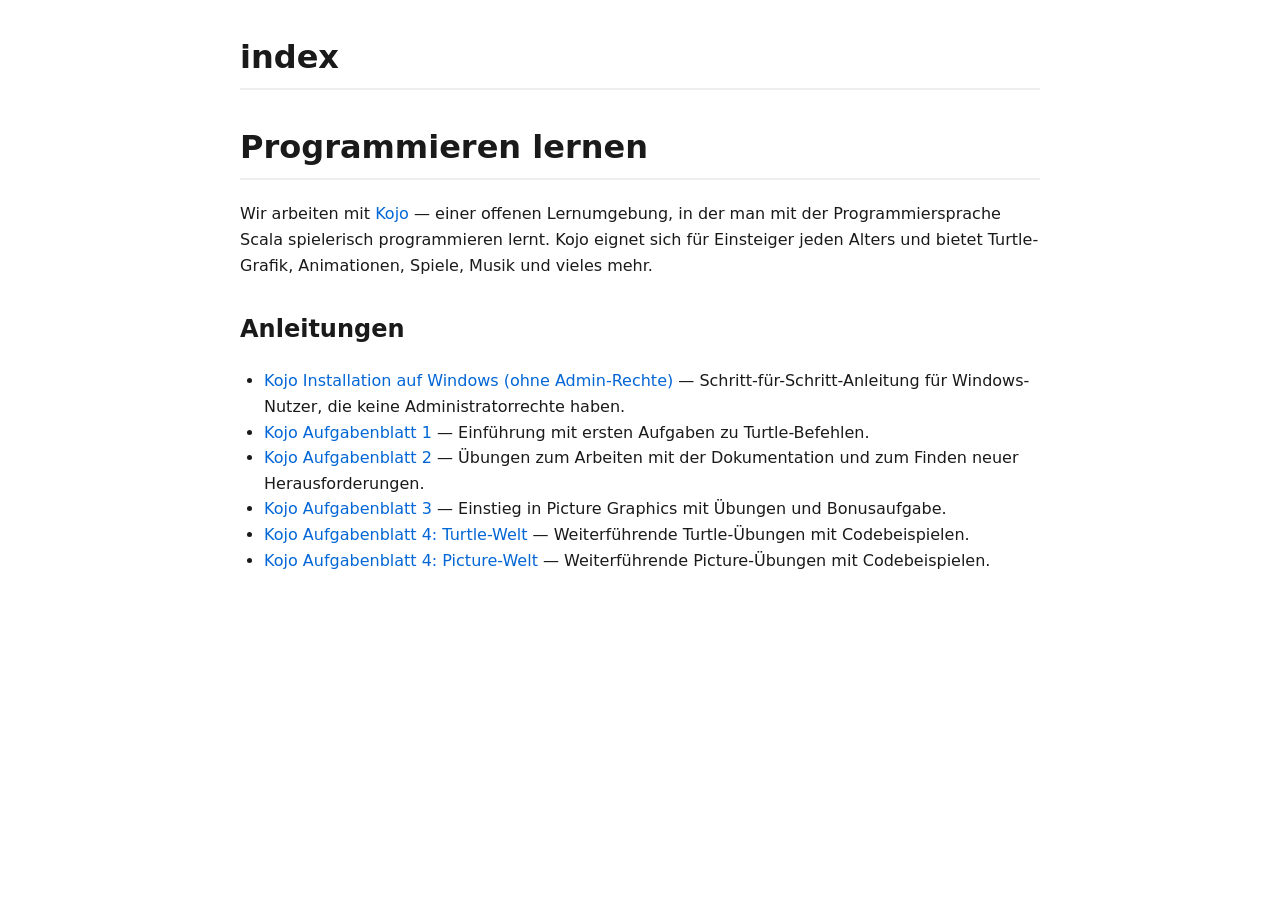
<file: docs/html/index.html>
<!DOCTYPE html>
<html xmlns="http://www.w3.org/1999/xhtml" lang="de" xml:lang="de">
<head>
  <meta charset="utf-8" />
  <meta name="generator" content="pandoc" />
  <meta name="viewport" content="width=device-width, initial-scale=1.0, user-scalable=yes" />
  <title>index</title>
  <style>
    /* Default styles provided by pandoc.
    ** See https://pandoc.org/MANUAL.html#variables-for-html for config info.
    */
    code{white-space: pre-wrap;}
    span.smallcaps{font-variant: small-caps;}
    div.columns{display: flex; gap: min(4vw, 1.5em);}
    div.column{flex: auto; overflow-x: auto;}
    div.hanging-indent{margin-left: 1.5em; text-indent: -1.5em;}
    /* The extra [class] is a hack that increases specificity enough to
       override a similar rule in reveal.js */
    ul.task-list[class]{list-style: none;}
    ul.task-list li input[type="checkbox"] {
      font-size: inherit;
      width: 0.8em;
      margin: 0 0.8em 0.2em -1.6em;
      vertical-align: middle;
    }
    .display.math{display: block; text-align: center; margin: 0.5rem auto;}
  </style>
  <link rel="stylesheet" href="style.css" />
</head>
<body>
<header id="title-block-header">
<h1 class="title">index</h1>
</header>
<h1 id="programmieren-lernen">Programmieren lernen</h1>
<p>Wir arbeiten mit <a href="https://www.kogics.net/kojo">Kojo</a> —
einer offenen Lernumgebung, in der man mit der Programmiersprache Scala
spielerisch programmieren lernt. Kojo eignet sich für Einsteiger jeden
Alters und bietet Turtle-Grafik, Animationen, Spiele, Musik und vieles
mehr.</p>
<h2 id="anleitungen">Anleitungen</h2>
<ul>
<li><a href="Kojo_Installation_Windows_ohne_Admin.html">Kojo
Installation auf Windows (ohne Admin-Rechte)</a> —
Schritt-für-Schritt-Anleitung für Windows-Nutzer, die keine
Administratorrechte haben.</li>
<li><a href="Kojo_Aufgaben01.html">Kojo Aufgabenblatt 1</a> — Einführung
mit ersten Aufgaben zu Turtle-Befehlen.</li>
<li><a href="Kojo_Aufgaben02.html">Kojo Aufgabenblatt 2</a> — Übungen
zum Arbeiten mit der Dokumentation und zum Finden neuer
Herausforderungen.</li>
<li><a href="Kojo_Aufgaben03.html">Kojo Aufgabenblatt 3</a> — Einstieg
in Picture Graphics mit Übungen und Bonusaufgabe.</li>
<li><a href="Kojo_Aufgaben04_Turtle.html">Kojo Aufgabenblatt 4:
Turtle-Welt</a> — Weiterführende Turtle-Übungen mit Codebeispielen.</li>
<li><a href="Kojo_Aufgaben04_Picture.html">Kojo Aufgabenblatt 4:
Picture-Welt</a> — Weiterführende Picture-Übungen mit
Codebeispielen.</li>
</ul>
</body>
</html>
</file>
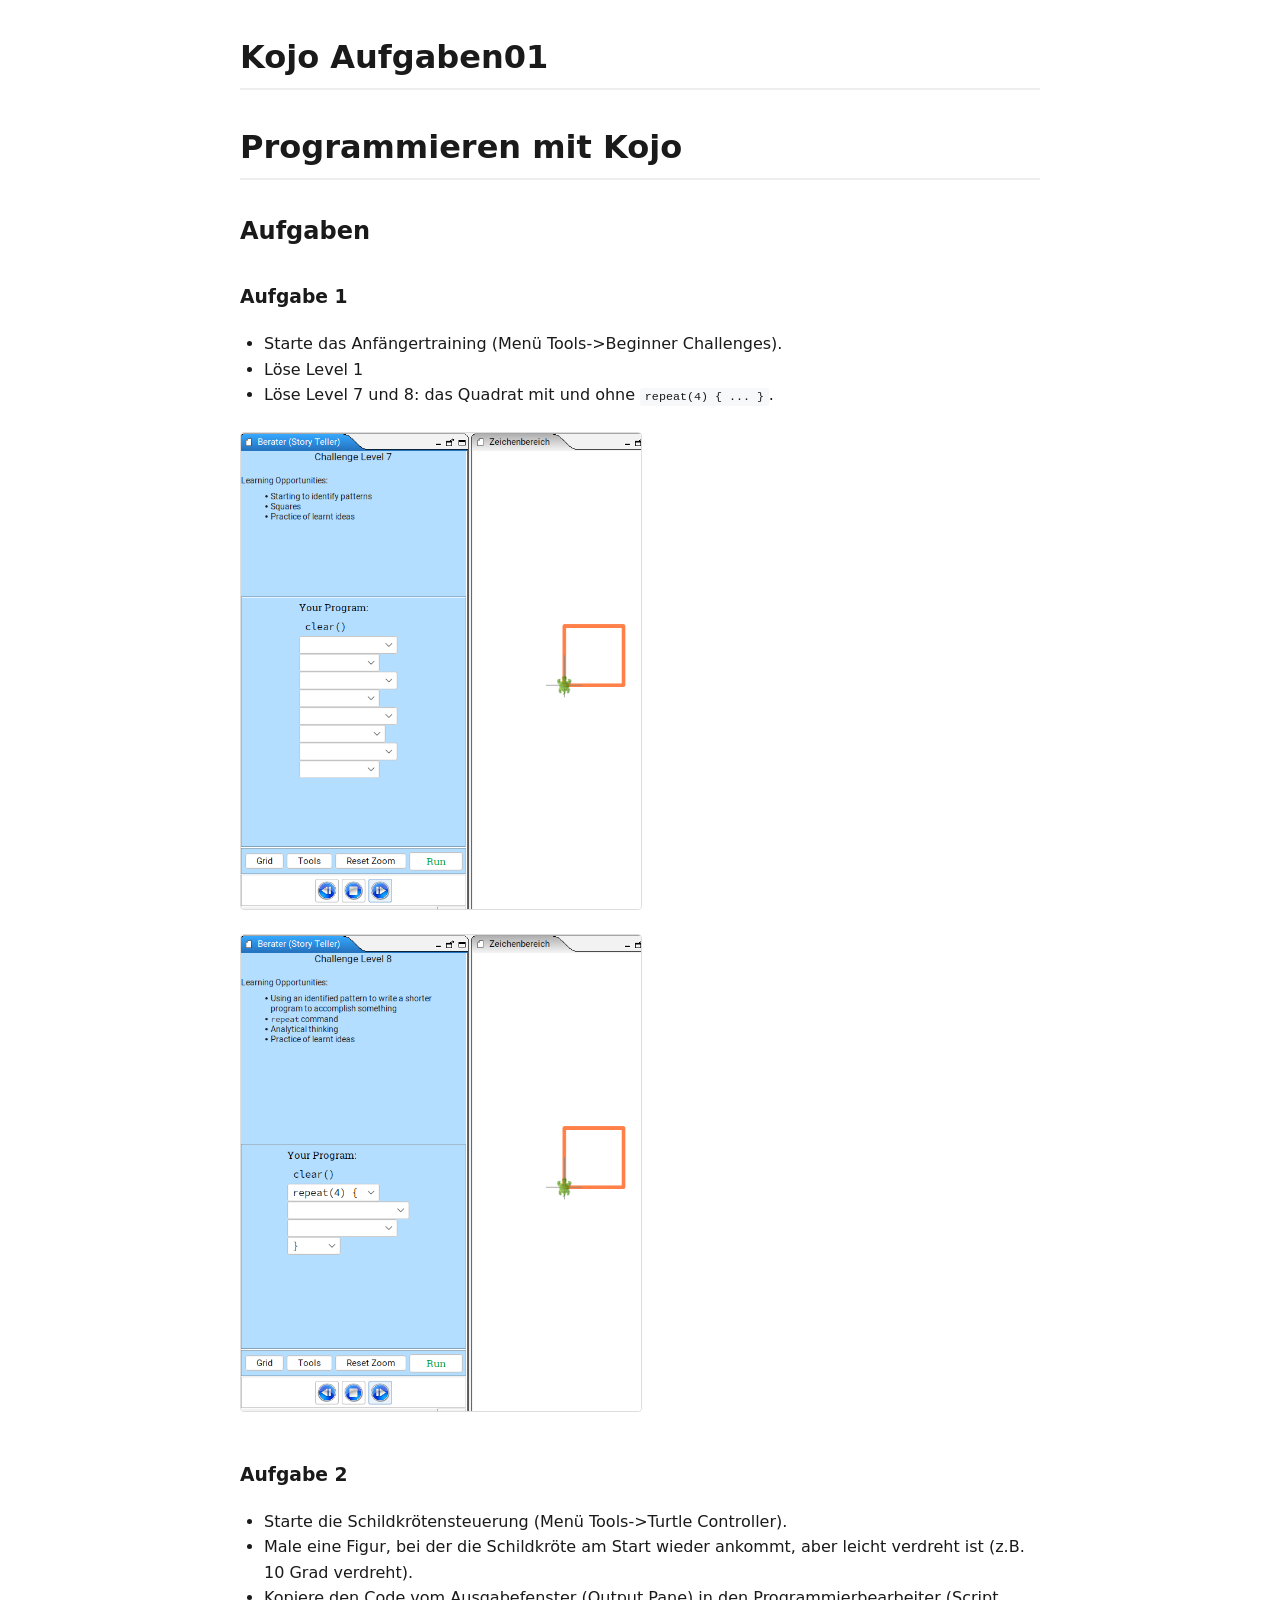
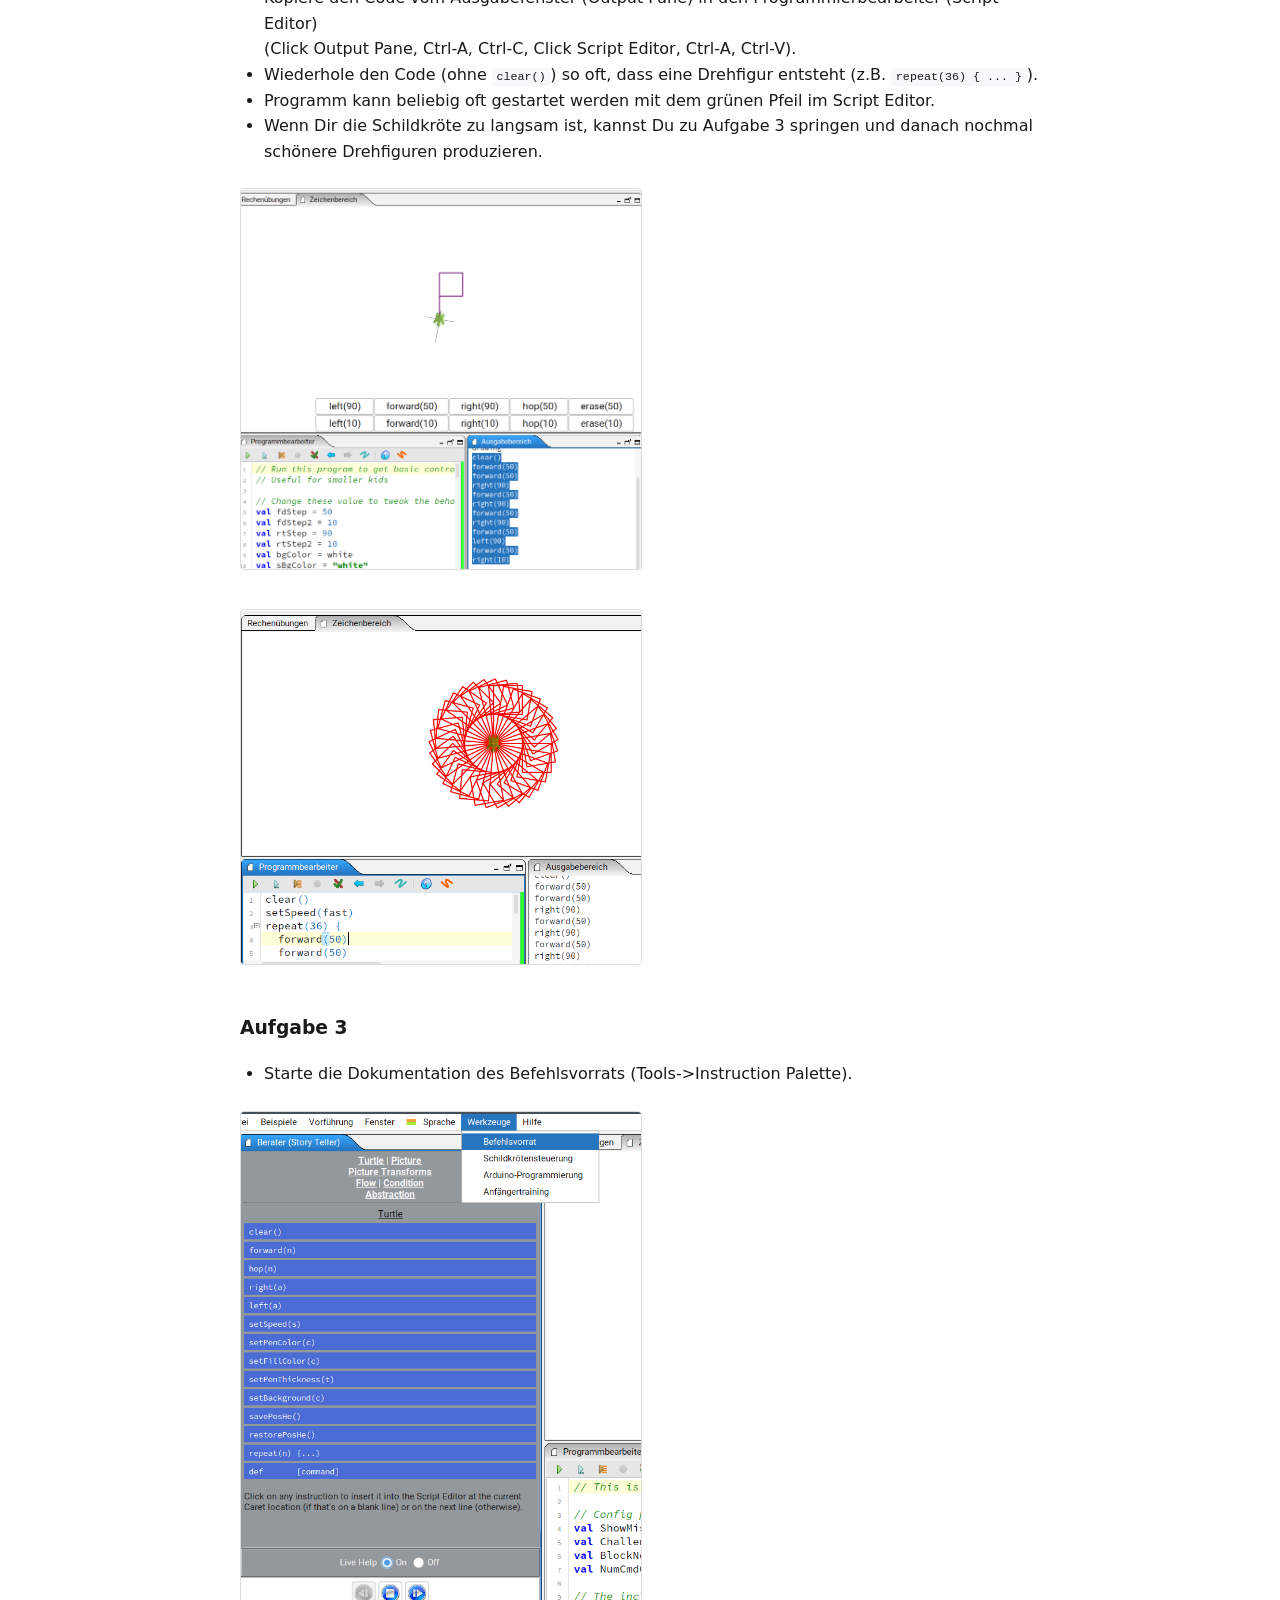
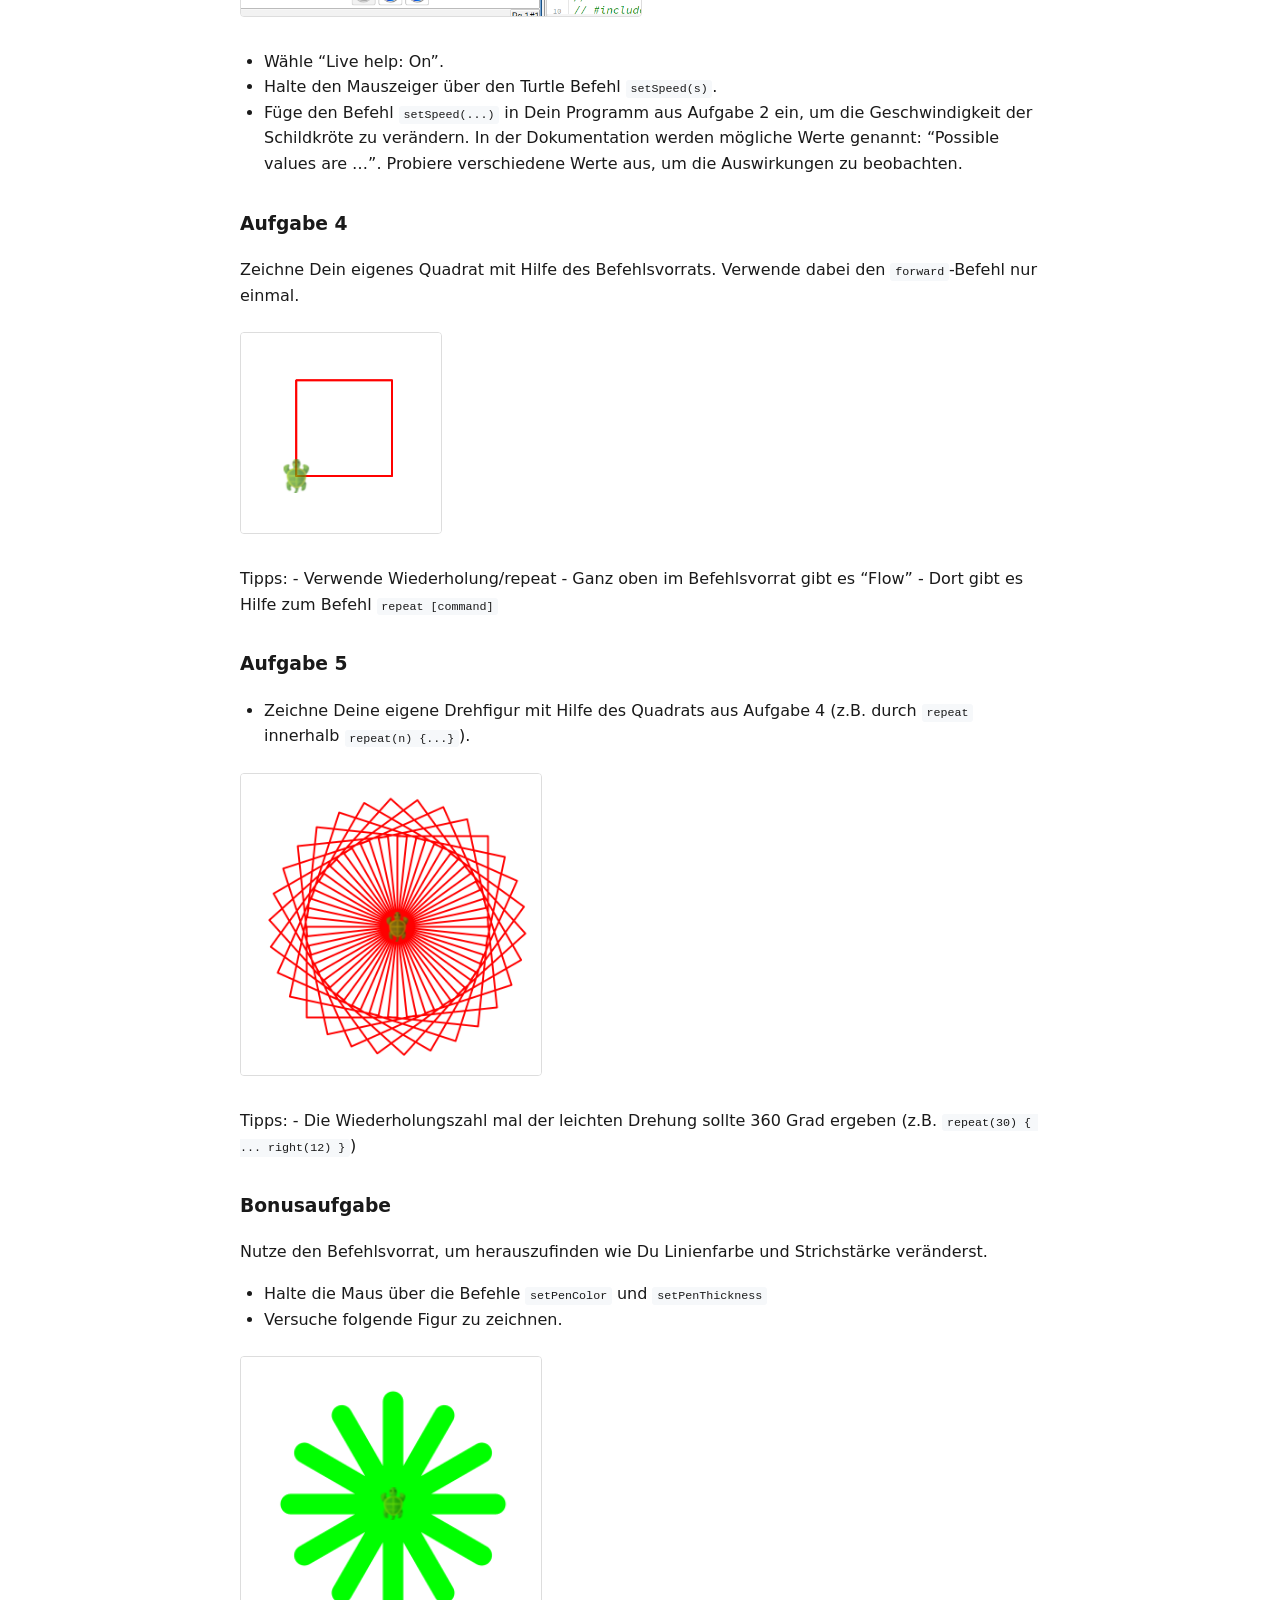
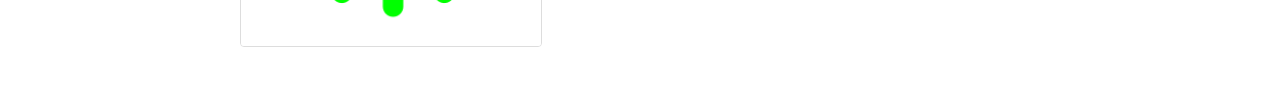
<file: docs/html/Kojo_Aufgaben01.html>
<!DOCTYPE html>
<html xmlns="http://www.w3.org/1999/xhtml" lang="de" xml:lang="de">
<head>
  <meta charset="utf-8" />
  <meta name="generator" content="pandoc" />
  <meta name="viewport" content="width=device-width, initial-scale=1.0, user-scalable=yes" />
  <title>Kojo Aufgaben01</title>
  <style>
    /* Default styles provided by pandoc.
    ** See https://pandoc.org/MANUAL.html#variables-for-html for config info.
    */
    code{white-space: pre-wrap;}
    span.smallcaps{font-variant: small-caps;}
    div.columns{display: flex; gap: min(4vw, 1.5em);}
    div.column{flex: auto; overflow-x: auto;}
    div.hanging-indent{margin-left: 1.5em; text-indent: -1.5em;}
    /* The extra [class] is a hack that increases specificity enough to
       override a similar rule in reveal.js */
    ul.task-list[class]{list-style: none;}
    ul.task-list li input[type="checkbox"] {
      font-size: inherit;
      width: 0.8em;
      margin: 0 0.8em 0.2em -1.6em;
      vertical-align: middle;
    }
    .display.math{display: block; text-align: center; margin: 0.5rem auto;}
  </style>
  <link rel="stylesheet" href="style.css" />
</head>
<body>
<header id="title-block-header">
<h1 class="title">Kojo Aufgaben01</h1>
</header>
<h1 id="programmieren-mit-kojo">Programmieren mit Kojo</h1>
<h2 id="aufgaben">Aufgaben</h2>
<h3 id="aufgabe-1">Aufgabe 1</h3>
<ul>
<li>Starte das Anfängertraining (Menü Tools-&gt;Beginner
Challenges).</li>
<li>Löse Level 1</li>
<li>Löse Level 7 und 8: das Quadrat mit und ohne
<code>repeat(4) { ... }</code>.</li>
</ul>
<p><img src="images/aufgaben01_01_level7.png" alt="Aufgabe 1 - Level 7" width="400">
<img src="images/aufgaben01_02_level8.png" alt="Aufgabe 1 - Level 8" width="400"></p>
<h3 id="aufgabe-2">Aufgabe 2</h3>
<ul>
<li>Starte die Schildkrötensteuerung (Menü Tools-&gt;Turtle
Controller).</li>
<li>Male eine Figur, bei der die Schildkröte am Start wieder ankommt,
aber leicht verdreht ist (z.B. 10 Grad verdreht).</li>
<li>Kopiere den Code vom Ausgabefenster (Output Pane) in den
Programmierbearbeiter (Script Editor)<br />
(Click Output Pane, Ctrl-A, Ctrl-C, Click Script Editor, Ctrl-A,
Ctrl-V).</li>
<li>Wiederhole den Code (ohne <code>clear()</code>) so oft, dass eine
Drehfigur entsteht (z.B. <code>repeat(36) { ... }</code>).</li>
<li>Programm kann beliebig oft gestartet werden mit dem grünen Pfeil im
Script Editor.</li>
<li>Wenn Dir die Schildkröte zu langsam ist, kannst Du zu Aufgabe 3
springen und danach nochmal schönere Drehfiguren produzieren.</li>
</ul>
<p><img src="images/aufgaben01_03_flag.png" alt="Aufgabe 2 - Figur" width="400"></p>
<p><img src="images/aufgaben01_04_turn_figure.png" alt="Aufgabe 2 - Drehfigur" width="400"></p>
<h3 id="aufgabe-3">Aufgabe 3</h3>
<ul>
<li>Starte die Dokumentation des Befehlsvorrats (Tools-&gt;Instruction
Palette).</li>
</ul>
<p><img src="images/aufgaben01_05_turtle_commands.png" alt="Aufgabe 3 - Schildkrötenbefehle" width="400"></p>
<ul>
<li>Wähle “Live help: On”.</li>
<li>Halte den Mauszeiger über den Turtle Befehl
<code>setSpeed(s)</code>.</li>
<li>Füge den Befehl <code>setSpeed(...)</code> in Dein Programm aus
Aufgabe 2 ein, um die Geschwindigkeit der Schildkröte zu verändern. In
der Dokumentation werden mögliche Werte genannt: “Possible values are
…”. Probiere verschiedene Werte aus, um die Auswirkungen zu
beobachten.</li>
</ul>
<h3 id="aufgabe-4">Aufgabe 4</h3>
<p>Zeichne Dein eigenes Quadrat mit Hilfe des Befehlsvorrats. Verwende
dabei den <code>forward</code>-Befehl nur einmal.</p>
<p><img src="images/aufgaben01_06_square.png" alt="Aufgabe 5 - Verschachtelte Wiederholung" width="200"></p>
<p>Tipps: - Verwende Wiederholung/repeat - Ganz oben im Befehlsvorrat
gibt es “Flow” - Dort gibt es Hilfe zum Befehl
<code>repeat [command]</code></p>
<h3 id="aufgabe-5">Aufgabe 5</h3>
<ul>
<li>Zeichne Deine eigene Drehfigur mit Hilfe des Quadrats aus Aufgabe 4
(z.B. durch <code>repeat</code> innerhalb
<code>repeat(n) {...}</code>).</li>
</ul>
<p><img src="images/aufgaben01_07_turn_figure.png" alt="Aufgabe 5 - Verschachtelte Wiederholung" width="300"></p>
<p>Tipps: - Die Wiederholungszahl mal der leichten Drehung sollte 360
Grad ergeben (z.B. <code>repeat(30) { ... right(12) }</code>)</p>
<h3 id="bonusaufgabe">Bonusaufgabe</h3>
<p>Nutze den Befehlsvorrat, um herauszufinden wie Du Linienfarbe und
Strichstärke veränderst.</p>
<ul>
<li>Halte die Maus über die Befehle <code>setPenColor</code> und
<code>setPenThickness</code></li>
<li>Versuche folgende Figur zu zeichnen.</li>
</ul>
<p><img src="images/aufgaben01_08_thickness_and_color.png" alt="Aufgabe 6 Strichdicke" width="300"></p>
</body>
</html>
</file>
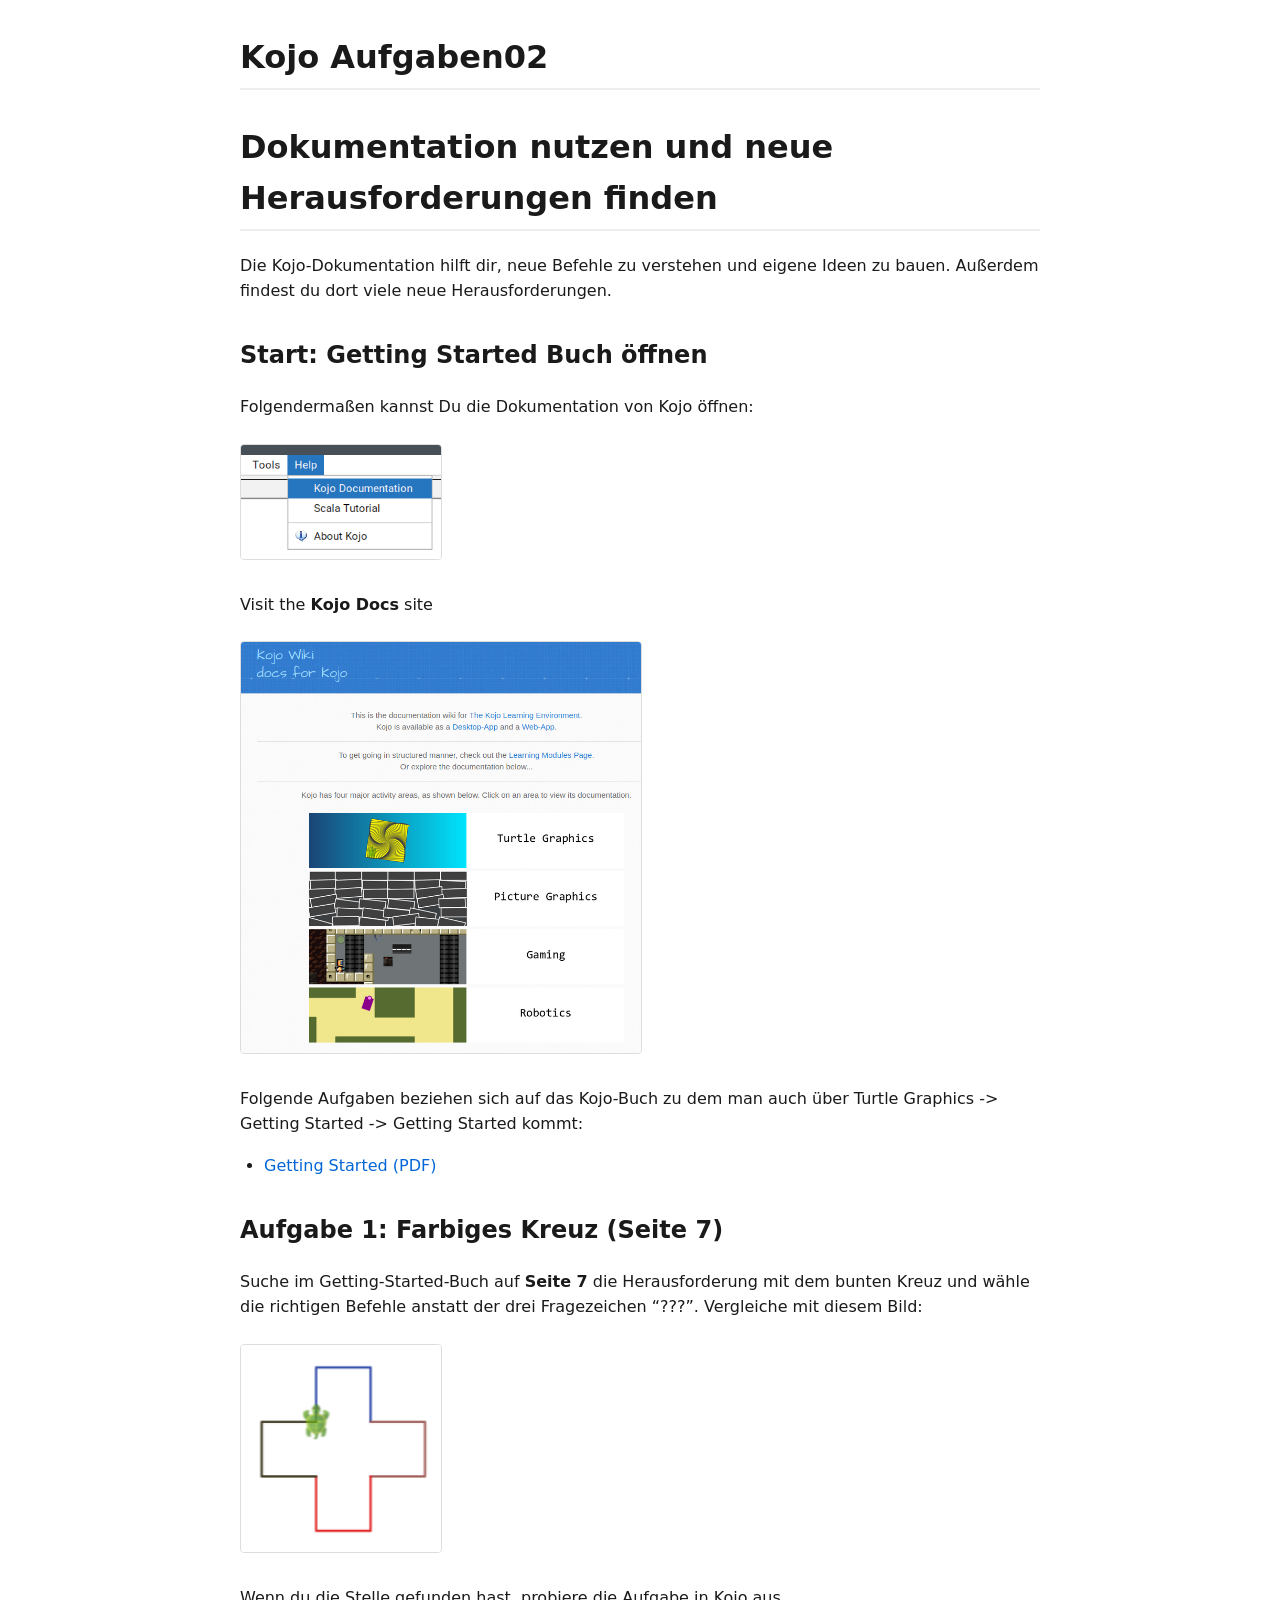
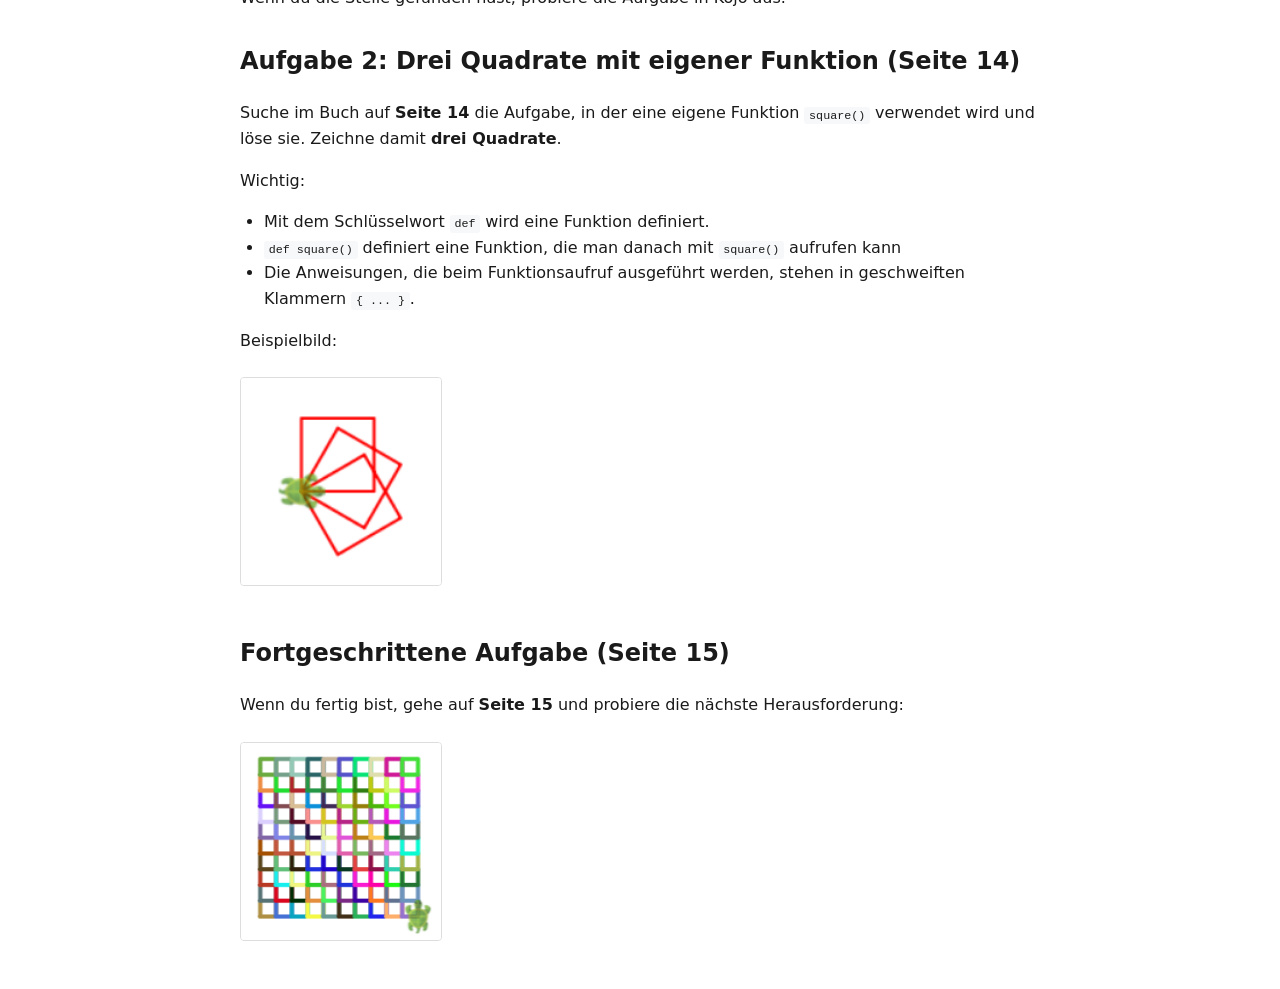
<file: docs/html/Kojo_Aufgaben02.html>
<!DOCTYPE html>
<html xmlns="http://www.w3.org/1999/xhtml" lang="de" xml:lang="de">
<head>
  <meta charset="utf-8" />
  <meta name="generator" content="pandoc" />
  <meta name="viewport" content="width=device-width, initial-scale=1.0, user-scalable=yes" />
  <title>Kojo Aufgaben02</title>
  <style>
    /* Default styles provided by pandoc.
    ** See https://pandoc.org/MANUAL.html#variables-for-html for config info.
    */
    code{white-space: pre-wrap;}
    span.smallcaps{font-variant: small-caps;}
    div.columns{display: flex; gap: min(4vw, 1.5em);}
    div.column{flex: auto; overflow-x: auto;}
    div.hanging-indent{margin-left: 1.5em; text-indent: -1.5em;}
    /* The extra [class] is a hack that increases specificity enough to
       override a similar rule in reveal.js */
    ul.task-list[class]{list-style: none;}
    ul.task-list li input[type="checkbox"] {
      font-size: inherit;
      width: 0.8em;
      margin: 0 0.8em 0.2em -1.6em;
      vertical-align: middle;
    }
    .display.math{display: block; text-align: center; margin: 0.5rem auto;}
  </style>
  <link rel="stylesheet" href="style.css" />
</head>
<body>
<header id="title-block-header">
<h1 class="title">Kojo Aufgaben02</h1>
</header>
<h1
id="dokumentation-nutzen-und-neue-herausforderungen-finden">Dokumentation
nutzen und neue Herausforderungen finden</h1>
<p>Die Kojo-Dokumentation hilft dir, neue Befehle zu verstehen und
eigene Ideen zu bauen. Außerdem findest du dort viele neue
Herausforderungen.</p>
<h2 id="start-getting-started-buch-öffnen">Start: Getting Started Buch
öffnen</h2>
<p>Folgendermaßen kannst Du die Dokumentation von Kojo öffnen:</p>
<p><img src="images/aufgaben02_01_dokumentation.png" alt="Dokumentation in Kojo" width="200"></p>
<p>Visit the <strong>Kojo Docs</strong> site</p>
<p><img src="images/aufgaben02_02_dokumentation_website.png" alt="Getting Started Website" width="400"></p>
<p>Folgende Aufgaben beziehen sich auf das Kojo-Buch zu dem man auch
über Turtle Graphics -&gt; Getting Started -&gt; Getting Started
kommt:</p>
<ul>
<li><a
href="https://github.com/litan/kojo/releases/download/2.9.05_release/getting-started-06-08-18.pdf">Getting
Started (PDF)</a></li>
</ul>
<h2 id="aufgabe-1-farbiges-kreuz-seite-7">Aufgabe 1: Farbiges Kreuz
(Seite 7)</h2>
<p>Suche im Getting-Started-Buch auf <strong>Seite 7</strong> die
Herausforderung mit dem bunten Kreuz und wähle die richtigen Befehle
anstatt der drei Fragezeichen “???”. Vergleiche mit diesem Bild:</p>
<p><img src="images/aufgaben02_03_colorful_cross.png" alt="Colorful Cross" width="200"></p>
<p>Wenn du die Stelle gefunden hast, probiere die Aufgabe in Kojo
aus.</p>
<h2 id="aufgabe-2-drei-quadrate-mit-eigener-funktion-seite-14">Aufgabe
2: Drei Quadrate mit eigener Funktion (Seite 14)</h2>
<p>Suche im Buch auf <strong>Seite 14</strong> die Aufgabe, in der eine
eigene Funktion <code>square()</code> verwendet wird und löse sie.
Zeichne damit <strong>drei Quadrate</strong>.</p>
<p>Wichtig:</p>
<ul>
<li>Mit dem Schlüsselwort <code>def</code> wird eine Funktion
definiert.</li>
<li><code>def square()</code> definiert eine Funktion, die man danach
mit <code>square()</code> aufrufen kann</li>
<li>Die Anweisungen, die beim Funktionsaufruf ausgeführt werden, stehen
in geschweiften Klammern <code>{ ... }</code>.</li>
</ul>
<p>Beispielbild:</p>
<p><img src="images/aufgaben02_04_function.png" alt="Funktion square" width="200"></p>
<h2 id="fortgeschrittene-aufgabe-seite-15">Fortgeschrittene Aufgabe
(Seite 15)</h2>
<p>Wenn du fertig bist, gehe auf <strong>Seite 15</strong> und probiere
die nächste Herausforderung:</p>
<p><img src="images/aufgaben02_05_advanced.png" alt="Fortgeschrittene Aufgabe" width="200"></p>
</body>
</html>
</file>
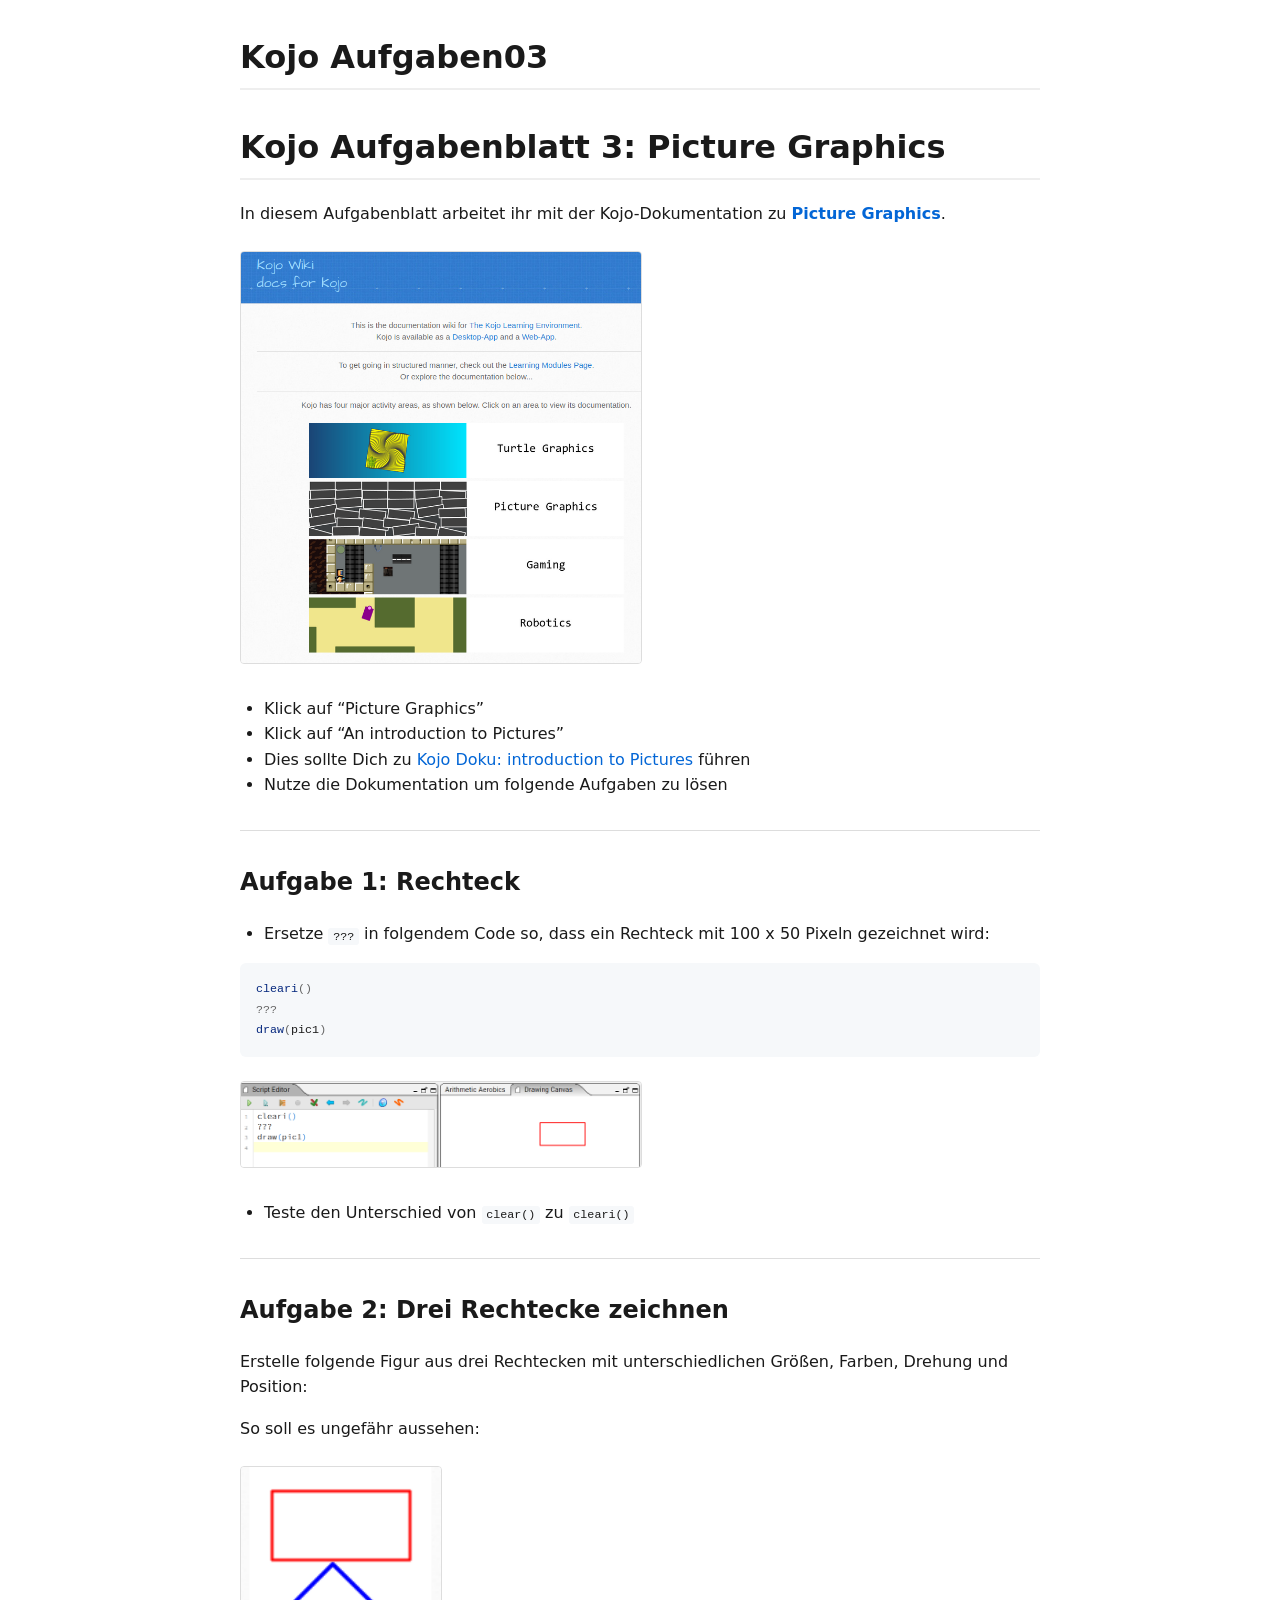
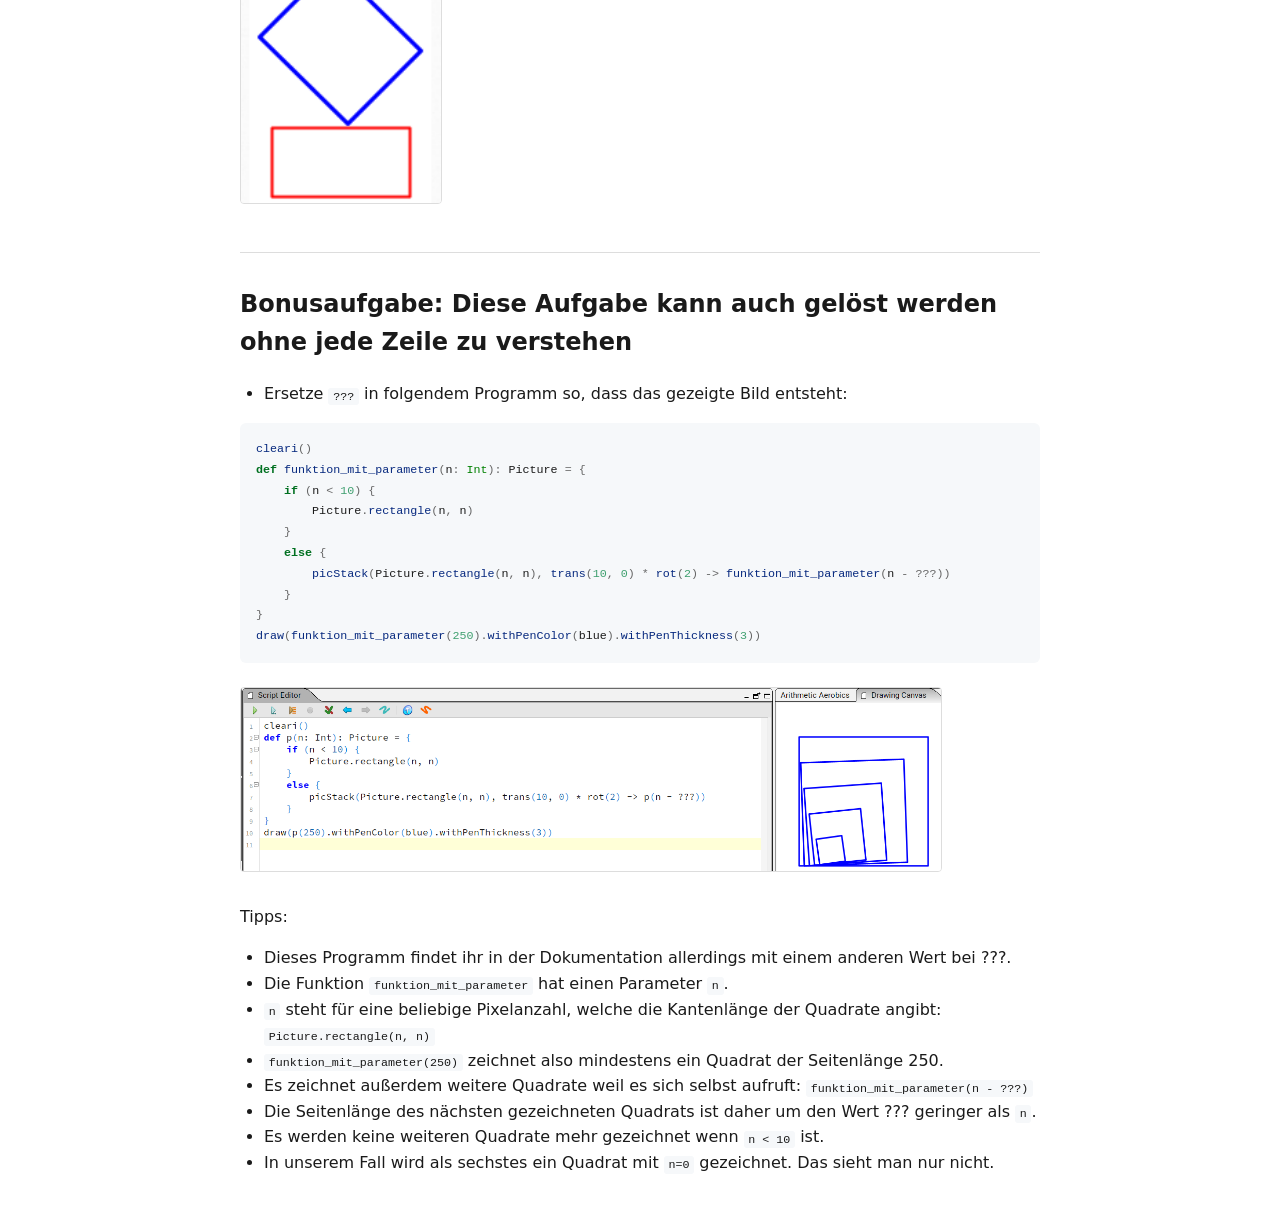
<file: docs/html/Kojo_Aufgaben03.html>
<!DOCTYPE html>
<html xmlns="http://www.w3.org/1999/xhtml" lang="de" xml:lang="de">
<head>
  <meta charset="utf-8" />
  <meta name="generator" content="pandoc" />
  <meta name="viewport" content="width=device-width, initial-scale=1.0, user-scalable=yes" />
  <title>Kojo Aufgaben03</title>
  <style>
    /* Default styles provided by pandoc.
    ** See https://pandoc.org/MANUAL.html#variables-for-html for config info.
    */
    code{white-space: pre-wrap;}
    span.smallcaps{font-variant: small-caps;}
    div.columns{display: flex; gap: min(4vw, 1.5em);}
    div.column{flex: auto; overflow-x: auto;}
    div.hanging-indent{margin-left: 1.5em; text-indent: -1.5em;}
    /* The extra [class] is a hack that increases specificity enough to
       override a similar rule in reveal.js */
    ul.task-list[class]{list-style: none;}
    ul.task-list li input[type="checkbox"] {
      font-size: inherit;
      width: 0.8em;
      margin: 0 0.8em 0.2em -1.6em;
      vertical-align: middle;
    }
    .display.math{display: block; text-align: center; margin: 0.5rem auto;}
    /* CSS for syntax highlighting */
    html { -webkit-text-size-adjust: 100%; }
    pre > code.sourceCode { white-space: pre; position: relative; }
    pre > code.sourceCode > span { display: inline-block; line-height: 1.25; }
    pre > code.sourceCode > span:empty { height: 1.2em; }
    .sourceCode { overflow: visible; }
    code.sourceCode > span { color: inherit; text-decoration: inherit; }
    div.sourceCode { margin: 1em 0; }
    pre.sourceCode { margin: 0; }
    @media screen {
    div.sourceCode { overflow: auto; }
    }
    @media print {
    pre > code.sourceCode { white-space: pre-wrap; }
    pre > code.sourceCode > span { text-indent: -5em; padding-left: 5em; }
    }
    pre.numberSource code
      { counter-reset: source-line 0; }
    pre.numberSource code > span
      { position: relative; left: -4em; counter-increment: source-line; }
    pre.numberSource code > span > a:first-child::before
      { content: counter(source-line);
        position: relative; left: -1em; text-align: right; vertical-align: baseline;
        border: none; display: inline-block;
        -webkit-touch-callout: none; -webkit-user-select: none;
        -khtml-user-select: none; -moz-user-select: none;
        -ms-user-select: none; user-select: none;
        padding: 0 4px; width: 4em;
        color: #aaaaaa;
      }
    pre.numberSource { margin-left: 3em; border-left: 1px solid #aaaaaa;  padding-left: 4px; }
    div.sourceCode
      {   }
    @media screen {
    pre > code.sourceCode > span > a:first-child::before { text-decoration: underline; }
    }
    code span.al { color: #ff0000; font-weight: bold; } /* Alert */
    code span.an { color: #60a0b0; font-weight: bold; font-style: italic; } /* Annotation */
    code span.at { color: #7d9029; } /* Attribute */
    code span.bn { color: #40a070; } /* BaseN */
    code span.bu { color: #008000; } /* BuiltIn */
    code span.cf { color: #007020; font-weight: bold; } /* ControlFlow */
    code span.ch { color: #4070a0; } /* Char */
    code span.cn { color: #880000; } /* Constant */
    code span.co { color: #60a0b0; font-style: italic; } /* Comment */
    code span.cv { color: #60a0b0; font-weight: bold; font-style: italic; } /* CommentVar */
    code span.do { color: #ba2121; font-style: italic; } /* Documentation */
    code span.dt { color: #902000; } /* DataType */
    code span.dv { color: #40a070; } /* DecVal */
    code span.er { color: #ff0000; font-weight: bold; } /* Error */
    code span.ex { } /* Extension */
    code span.fl { color: #40a070; } /* Float */
    code span.fu { color: #06287e; } /* Function */
    code span.im { color: #008000; font-weight: bold; } /* Import */
    code span.in { color: #60a0b0; font-weight: bold; font-style: italic; } /* Information */
    code span.kw { color: #007020; font-weight: bold; } /* Keyword */
    code span.op { color: #666666; } /* Operator */
    code span.ot { color: #007020; } /* Other */
    code span.pp { color: #bc7a00; } /* Preprocessor */
    code span.sc { color: #4070a0; } /* SpecialChar */
    code span.ss { color: #bb6688; } /* SpecialString */
    code span.st { color: #4070a0; } /* String */
    code span.va { color: #19177c; } /* Variable */
    code span.vs { color: #4070a0; } /* VerbatimString */
    code span.wa { color: #60a0b0; font-weight: bold; font-style: italic; } /* Warning */
  </style>
  <link rel="stylesheet" href="style.css" />
</head>
<body>
<header id="title-block-header">
<h1 class="title">Kojo Aufgaben03</h1>
</header>
<h1 id="kojo-aufgabenblatt-3-picture-graphics">Kojo Aufgabenblatt 3:
Picture Graphics</h1>
<p>In diesem Aufgabenblatt arbeitet ihr mit der Kojo-Dokumentation zu <a
href="https://docs.kogics.net/"><strong>Picture
Graphics</strong></a>.</p>
<p><img src="images/aufgaben03_01_dokumentation_website.png" alt="Picture Graphics Dokumentation" width="400"></p>
<ul>
<li>Klick auf “Picture Graphics”</li>
<li>Klick auf “An introduction to Pictures”</li>
<li>Dies sollte Dich zu <a
href="https://docs.kogics.net/tutorials/pictures-intro.html#picture-creation">Kojo
Doku: introduction to Pictures</a> führen</li>
<li>Nutze die Dokumentation um folgende Aufgaben zu lösen</li>
</ul>
<hr />
<h2 id="aufgabe-1-rechteck">Aufgabe 1: Rechteck</h2>
<ul>
<li>Ersetze <code>???</code> in folgendem Code so, dass ein Rechteck mit
100 x 50 Pixeln gezeichnet wird:</li>
</ul>
<div class="sourceCode" id="cb1"><pre
class="sourceCode scala"><code class="sourceCode scala"><span id="cb1-1"><a href="#cb1-1" aria-hidden="true" tabindex="-1"></a><span class="fu">cleari</span><span class="op">()</span></span>
<span id="cb1-2"><a href="#cb1-2" aria-hidden="true" tabindex="-1"></a><span class="op">???</span></span>
<span id="cb1-3"><a href="#cb1-3" aria-hidden="true" tabindex="-1"></a><span class="fu">draw</span><span class="op">(</span>pic1<span class="op">)</span></span></code></pre></div>
<p><img src="images/aufgaben03_02_rectangle.png" alt="Aufgabe 1 Rechteck" width="400"></p>
<ul>
<li>Teste den Unterschied von <code>clear()</code> zu
<code>cleari()</code></li>
</ul>
<hr />
<h2 id="aufgabe-2-drei-rechtecke-zeichnen">Aufgabe 2: Drei Rechtecke
zeichnen</h2>
<p>Erstelle folgende Figur aus drei Rechtecken mit unterschiedlichen
Größen, Farben, Drehung und Position:</p>
<p>So soll es ungefähr aussehen:</p>
<p><img src="images/aufgaben03_03_flag.png" alt="Aufgabe 2 Drei Rechtecke" width="200"></p>
<hr />
<h2
id="bonusaufgabe-diese-aufgabe-kann-auch-gelöst-werden-ohne-jede-zeile-zu-verstehen">Bonusaufgabe:
Diese Aufgabe kann auch gelöst werden ohne jede Zeile zu verstehen</h2>
<ul>
<li>Ersetze <code>???</code> in folgendem Programm so, dass das gezeigte
Bild entsteht:</li>
</ul>
<div class="sourceCode" id="cb2"><pre
class="sourceCode scala"><code class="sourceCode scala"><span id="cb2-1"><a href="#cb2-1" aria-hidden="true" tabindex="-1"></a><span class="fu">cleari</span><span class="op">()</span></span>
<span id="cb2-2"><a href="#cb2-2" aria-hidden="true" tabindex="-1"></a><span class="kw">def</span> <span class="fu">funktion_mit_parameter</span><span class="op">(</span>n<span class="op">:</span> <span class="bu">Int</span><span class="op">):</span> Picture <span class="op">=</span> <span class="op">{</span></span>
<span id="cb2-3"><a href="#cb2-3" aria-hidden="true" tabindex="-1"></a>    <span class="cf">if</span> <span class="op">(</span>n <span class="op">&lt;</span> <span class="dv">10</span><span class="op">)</span> <span class="op">{</span></span>
<span id="cb2-4"><a href="#cb2-4" aria-hidden="true" tabindex="-1"></a>        Picture<span class="op">.</span><span class="fu">rectangle</span><span class="op">(</span>n<span class="op">,</span> n<span class="op">)</span></span>
<span id="cb2-5"><a href="#cb2-5" aria-hidden="true" tabindex="-1"></a>    <span class="op">}</span></span>
<span id="cb2-6"><a href="#cb2-6" aria-hidden="true" tabindex="-1"></a>    <span class="cf">else</span> <span class="op">{</span></span>
<span id="cb2-7"><a href="#cb2-7" aria-hidden="true" tabindex="-1"></a>        <span class="fu">picStack</span><span class="op">(</span>Picture<span class="op">.</span><span class="fu">rectangle</span><span class="op">(</span>n<span class="op">,</span> n<span class="op">),</span> <span class="fu">trans</span><span class="op">(</span><span class="dv">10</span><span class="op">,</span> <span class="dv">0</span><span class="op">)</span> <span class="op">*</span> <span class="fu">rot</span><span class="op">(</span><span class="dv">2</span><span class="op">)</span> <span class="op">-&gt;</span> <span class="fu">funktion_mit_parameter</span><span class="op">(</span>n <span class="op">-</span> <span class="op">???))</span></span>
<span id="cb2-8"><a href="#cb2-8" aria-hidden="true" tabindex="-1"></a>    <span class="op">}</span></span>
<span id="cb2-9"><a href="#cb2-9" aria-hidden="true" tabindex="-1"></a><span class="op">}</span></span>
<span id="cb2-10"><a href="#cb2-10" aria-hidden="true" tabindex="-1"></a><span class="fu">draw</span><span class="op">(</span><span class="fu">funktion_mit_parameter</span><span class="op">(</span><span class="dv">250</span><span class="op">).</span><span class="fu">withPenColor</span><span class="op">(</span>blue<span class="op">).</span><span class="fu">withPenThickness</span><span class="op">(</span><span class="dv">3</span><span class="op">))</span></span></code></pre></div>
<p><img src="images/aufgaben03_04_recursion.png" alt="Bonusaufgabe Rekursion/Layout" width="700"></p>
<p>Tipps:</p>
<ul>
<li>Dieses Programm findet ihr in der Dokumentation allerdings mit einem
anderen Wert bei ???.</li>
<li>Die Funktion <code>funktion_mit_parameter</code> hat einen Parameter
<code>n</code>.</li>
<li><code>n</code> steht für eine beliebige Pixelanzahl, welche die
Kantenlänge der Quadrate angibt:
<code>Picture.rectangle(n, n)</code></li>
<li><code>funktion_mit_parameter(250)</code> zeichnet also mindestens
ein Quadrat der Seitenlänge 250.</li>
<li>Es zeichnet außerdem weitere Quadrate weil es sich selbst aufruft:
<code>funktion_mit_parameter(n - ???)</code></li>
<li>Die Seitenlänge des nächsten gezeichneten Quadrats ist daher um den
Wert ??? geringer als <code>n</code>.</li>
<li>Es werden keine weiteren Quadrate mehr gezeichnet wenn
<code>n &lt; 10</code> ist.</li>
<li>In unserem Fall wird als sechstes ein Quadrat mit <code>n=0</code>
gezeichnet. Das sieht man nur nicht.</li>
</ul>
</body>
</html>
</file>
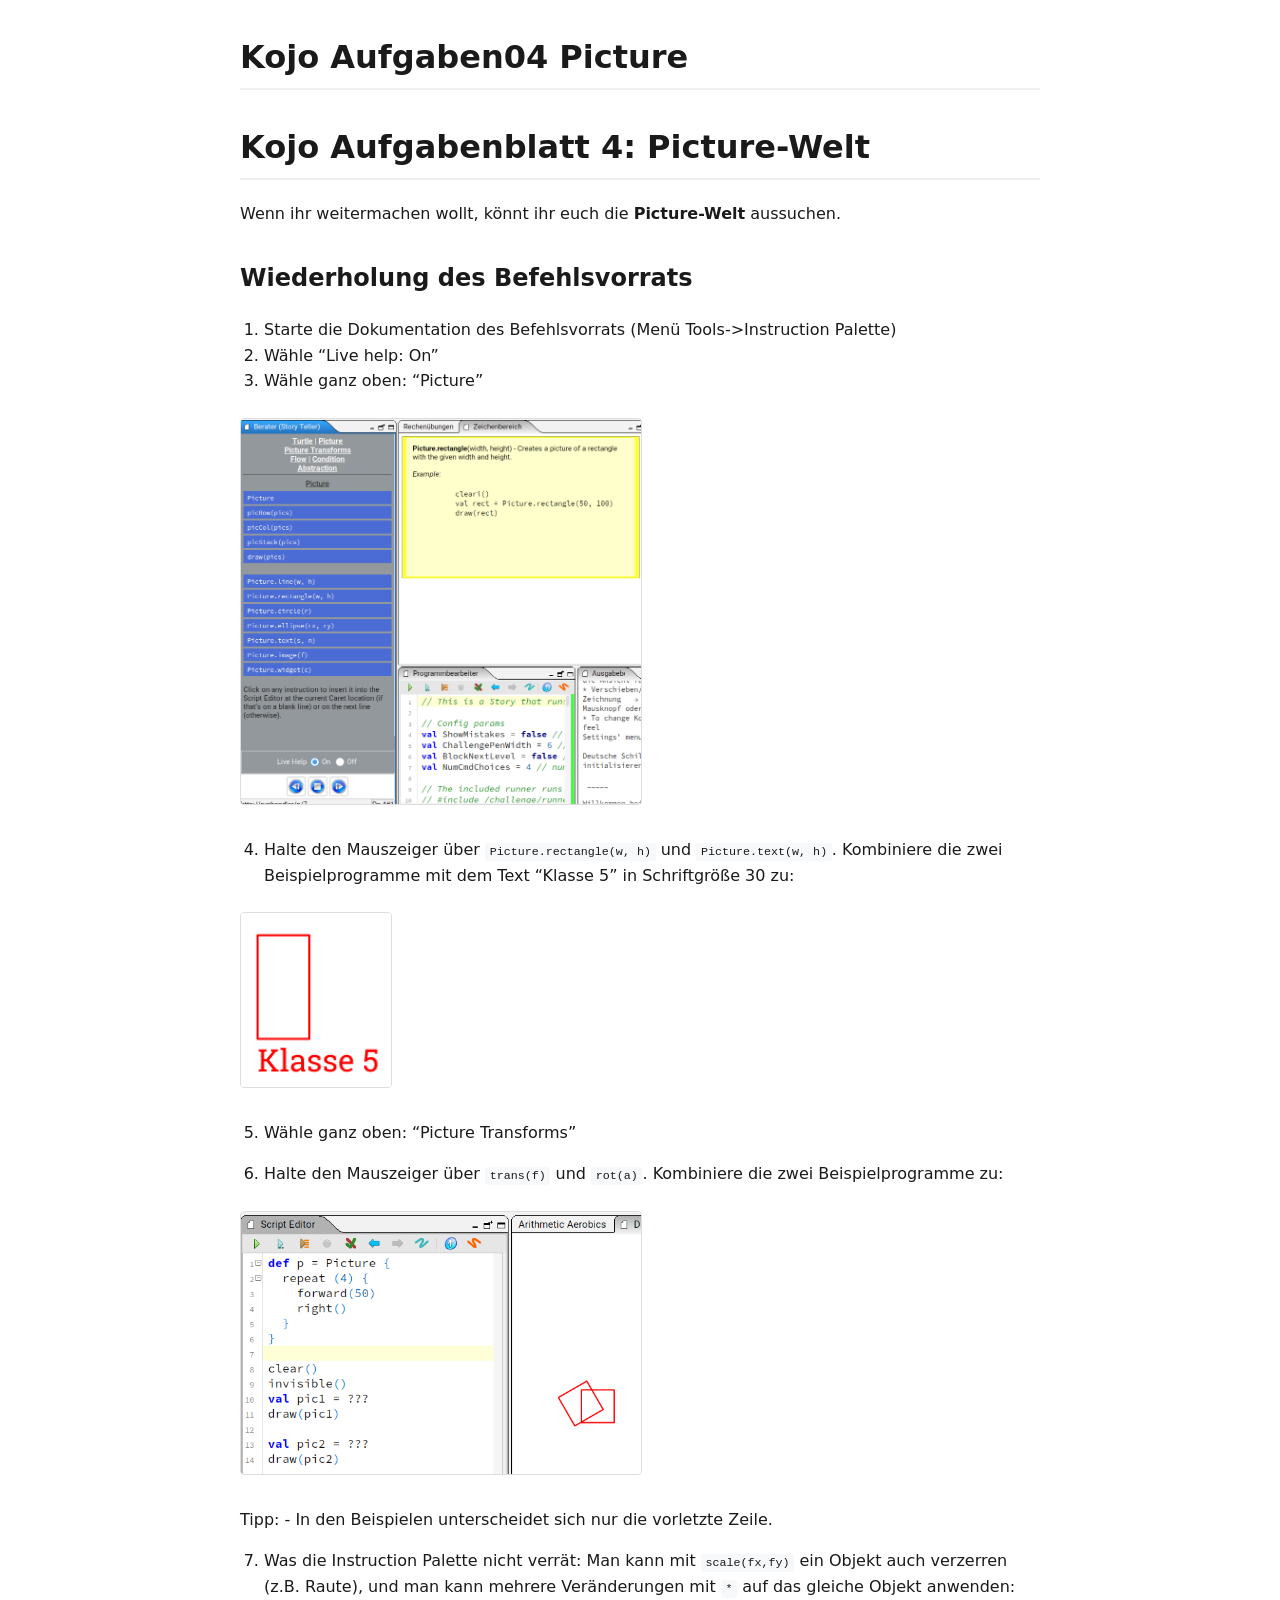
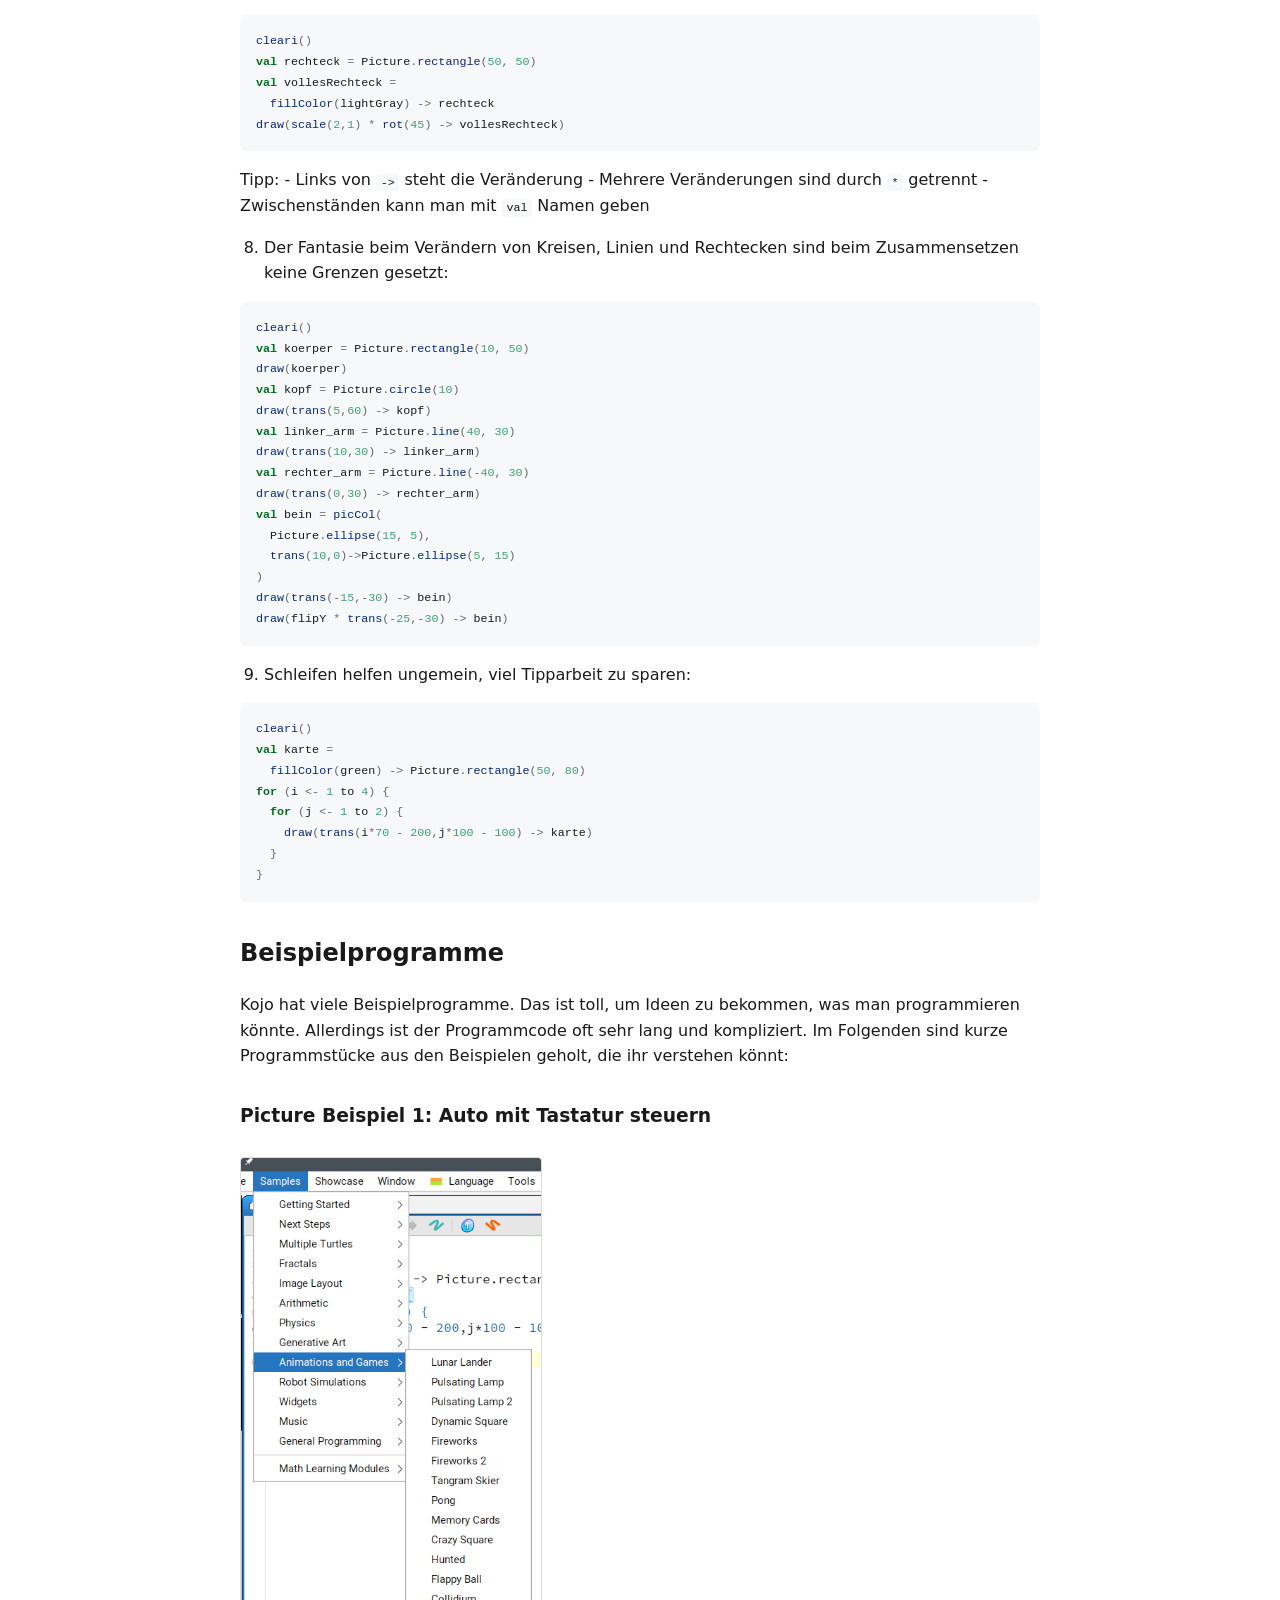
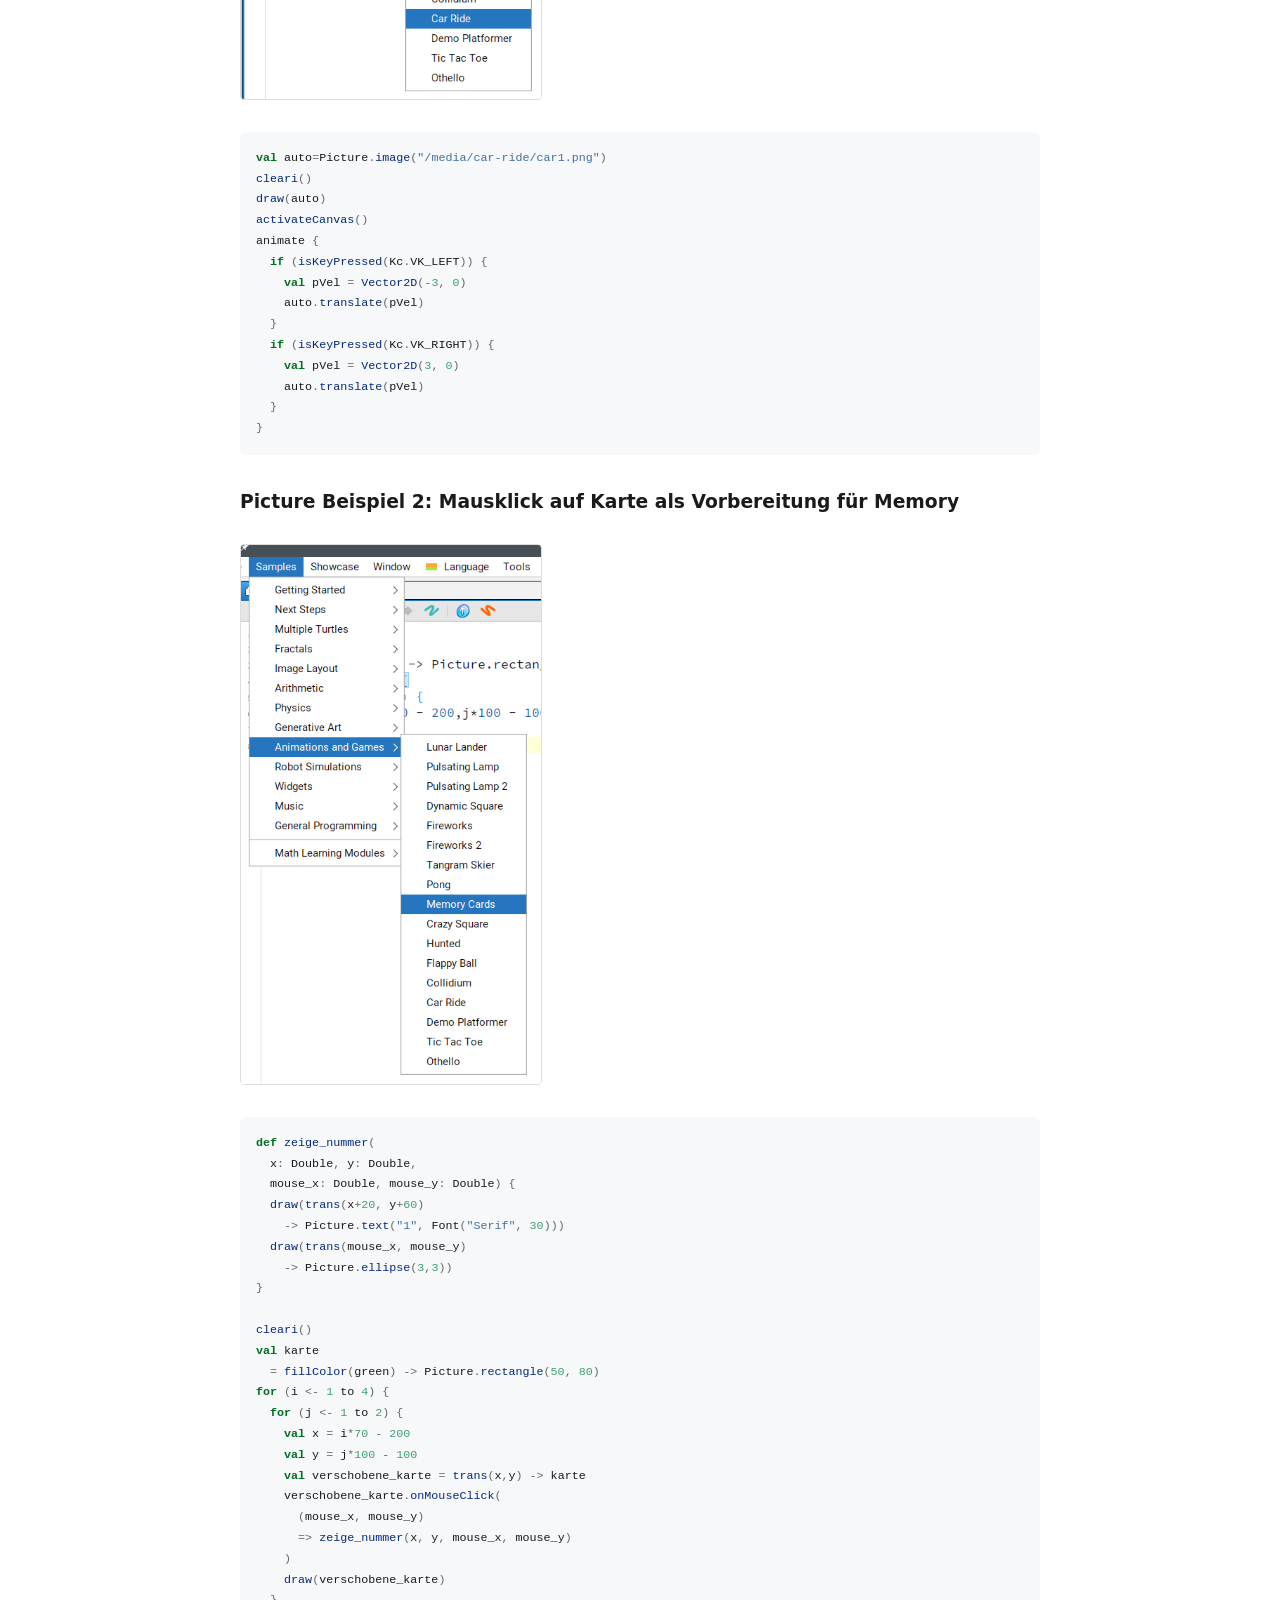
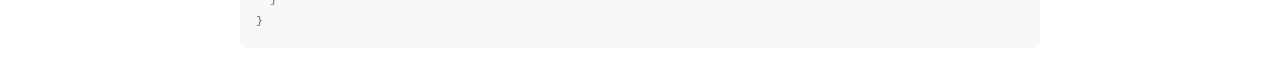
<file: docs/html/Kojo_Aufgaben04_Picture.html>
<!DOCTYPE html>
<html xmlns="http://www.w3.org/1999/xhtml" lang="de" xml:lang="de">
<head>
  <meta charset="utf-8" />
  <meta name="generator" content="pandoc" />
  <meta name="viewport" content="width=device-width, initial-scale=1.0, user-scalable=yes" />
  <title>Kojo Aufgaben04 Picture</title>
  <style>
    /* Default styles provided by pandoc.
    ** See https://pandoc.org/MANUAL.html#variables-for-html for config info.
    */
    code{white-space: pre-wrap;}
    span.smallcaps{font-variant: small-caps;}
    div.columns{display: flex; gap: min(4vw, 1.5em);}
    div.column{flex: auto; overflow-x: auto;}
    div.hanging-indent{margin-left: 1.5em; text-indent: -1.5em;}
    /* The extra [class] is a hack that increases specificity enough to
       override a similar rule in reveal.js */
    ul.task-list[class]{list-style: none;}
    ul.task-list li input[type="checkbox"] {
      font-size: inherit;
      width: 0.8em;
      margin: 0 0.8em 0.2em -1.6em;
      vertical-align: middle;
    }
    .display.math{display: block; text-align: center; margin: 0.5rem auto;}
    /* CSS for syntax highlighting */
    html { -webkit-text-size-adjust: 100%; }
    pre > code.sourceCode { white-space: pre; position: relative; }
    pre > code.sourceCode > span { display: inline-block; line-height: 1.25; }
    pre > code.sourceCode > span:empty { height: 1.2em; }
    .sourceCode { overflow: visible; }
    code.sourceCode > span { color: inherit; text-decoration: inherit; }
    div.sourceCode { margin: 1em 0; }
    pre.sourceCode { margin: 0; }
    @media screen {
    div.sourceCode { overflow: auto; }
    }
    @media print {
    pre > code.sourceCode { white-space: pre-wrap; }
    pre > code.sourceCode > span { text-indent: -5em; padding-left: 5em; }
    }
    pre.numberSource code
      { counter-reset: source-line 0; }
    pre.numberSource code > span
      { position: relative; left: -4em; counter-increment: source-line; }
    pre.numberSource code > span > a:first-child::before
      { content: counter(source-line);
        position: relative; left: -1em; text-align: right; vertical-align: baseline;
        border: none; display: inline-block;
        -webkit-touch-callout: none; -webkit-user-select: none;
        -khtml-user-select: none; -moz-user-select: none;
        -ms-user-select: none; user-select: none;
        padding: 0 4px; width: 4em;
        color: #aaaaaa;
      }
    pre.numberSource { margin-left: 3em; border-left: 1px solid #aaaaaa;  padding-left: 4px; }
    div.sourceCode
      {   }
    @media screen {
    pre > code.sourceCode > span > a:first-child::before { text-decoration: underline; }
    }
    code span.al { color: #ff0000; font-weight: bold; } /* Alert */
    code span.an { color: #60a0b0; font-weight: bold; font-style: italic; } /* Annotation */
    code span.at { color: #7d9029; } /* Attribute */
    code span.bn { color: #40a070; } /* BaseN */
    code span.bu { color: #008000; } /* BuiltIn */
    code span.cf { color: #007020; font-weight: bold; } /* ControlFlow */
    code span.ch { color: #4070a0; } /* Char */
    code span.cn { color: #880000; } /* Constant */
    code span.co { color: #60a0b0; font-style: italic; } /* Comment */
    code span.cv { color: #60a0b0; font-weight: bold; font-style: italic; } /* CommentVar */
    code span.do { color: #ba2121; font-style: italic; } /* Documentation */
    code span.dt { color: #902000; } /* DataType */
    code span.dv { color: #40a070; } /* DecVal */
    code span.er { color: #ff0000; font-weight: bold; } /* Error */
    code span.ex { } /* Extension */
    code span.fl { color: #40a070; } /* Float */
    code span.fu { color: #06287e; } /* Function */
    code span.im { color: #008000; font-weight: bold; } /* Import */
    code span.in { color: #60a0b0; font-weight: bold; font-style: italic; } /* Information */
    code span.kw { color: #007020; font-weight: bold; } /* Keyword */
    code span.op { color: #666666; } /* Operator */
    code span.ot { color: #007020; } /* Other */
    code span.pp { color: #bc7a00; } /* Preprocessor */
    code span.sc { color: #4070a0; } /* SpecialChar */
    code span.ss { color: #bb6688; } /* SpecialString */
    code span.st { color: #4070a0; } /* String */
    code span.va { color: #19177c; } /* Variable */
    code span.vs { color: #4070a0; } /* VerbatimString */
    code span.wa { color: #60a0b0; font-weight: bold; font-style: italic; } /* Warning */
  </style>
  <link rel="stylesheet" href="style.css" />
</head>
<body>
<header id="title-block-header">
<h1 class="title">Kojo Aufgaben04 Picture</h1>
</header>
<h1 id="kojo-aufgabenblatt-4-picture-welt">Kojo Aufgabenblatt 4:
Picture-Welt</h1>
<p>Wenn ihr weitermachen wollt, könnt ihr euch die
<strong>Picture-Welt</strong> aussuchen.</p>
<h2 id="wiederholung-des-befehlsvorrats">Wiederholung des
Befehlsvorrats</h2>
<ol type="1">
<li>Starte die Dokumentation des Befehlsvorrats (Menü
Tools-&gt;Instruction Palette)</li>
<li>Wähle “Live help: On”</li>
<li>Wähle ganz oben: “Picture”</li>
</ol>
<p><img src="images/aufgaben04_02_picture_commands.png" alt="Picture Befehle" width="400"></p>
<ol start="4" type="1">
<li>Halte den Mauszeiger über <code>Picture.rectangle(w, h)</code> und
<code>Picture.text(w, h)</code>. Kombiniere die zwei Beispielprogramme
mit dem Text “Klasse 5” in Schriftgröße 30 zu:</li>
</ol>
<p><img src="images/aufgaben04_klasse5.png" alt="Picture Befehle" width="150"></p>
<ol start="5" type="1">
<li><p>Wähle ganz oben: “Picture Transforms”</p></li>
<li><p>Halte den Mauszeiger über <code>trans(f)</code> und
<code>rot(a)</code>. Kombiniere die zwei Beispielprogramme zu:</p></li>
</ol>
<p><img src="images/aufgaben04_trans_rot.png" alt="Picture Befehle" width="400"></p>
<p>Tipp: - In den Beispielen unterscheidet sich nur die vorletzte
Zeile.</p>
<ol start="7" type="1">
<li>Was die Instruction Palette nicht verrät: Man kann mit
<code>scale(fx,fy)</code> ein Objekt auch verzerren (z.B. Raute), und
man kann mehrere Veränderungen mit <code>*</code> auf das gleiche Objekt
anwenden:</li>
</ol>
<div class="sourceCode" id="cb1"><pre
class="sourceCode scala"><code class="sourceCode scala"><span id="cb1-1"><a href="#cb1-1" aria-hidden="true" tabindex="-1"></a><span class="fu">cleari</span><span class="op">()</span></span>
<span id="cb1-2"><a href="#cb1-2" aria-hidden="true" tabindex="-1"></a><span class="kw">val</span> rechteck <span class="op">=</span> Picture<span class="op">.</span><span class="fu">rectangle</span><span class="op">(</span><span class="dv">50</span><span class="op">,</span> <span class="dv">50</span><span class="op">)</span></span>
<span id="cb1-3"><a href="#cb1-3" aria-hidden="true" tabindex="-1"></a><span class="kw">val</span> vollesRechteck <span class="op">=</span></span>
<span id="cb1-4"><a href="#cb1-4" aria-hidden="true" tabindex="-1"></a>  <span class="fu">fillColor</span><span class="op">(</span>lightGray<span class="op">)</span> <span class="op">-&gt;</span> rechteck</span>
<span id="cb1-5"><a href="#cb1-5" aria-hidden="true" tabindex="-1"></a><span class="fu">draw</span><span class="op">(</span><span class="fu">scale</span><span class="op">(</span><span class="dv">2</span><span class="op">,</span><span class="dv">1</span><span class="op">)</span> <span class="op">*</span> <span class="fu">rot</span><span class="op">(</span><span class="dv">45</span><span class="op">)</span> <span class="op">-&gt;</span> vollesRechteck<span class="op">)</span></span></code></pre></div>
<p>Tipp: - Links von <code>-&gt;</code> steht die Veränderung - Mehrere
Veränderungen sind durch <code>*</code> getrennt - Zwischenständen kann
man mit <code>val</code> Namen geben</p>
<ol start="8" type="1">
<li>Der Fantasie beim Verändern von Kreisen, Linien und Rechtecken sind
beim Zusammensetzen keine Grenzen gesetzt:</li>
</ol>
<div class="sourceCode" id="cb2"><pre
class="sourceCode scala"><code class="sourceCode scala"><span id="cb2-1"><a href="#cb2-1" aria-hidden="true" tabindex="-1"></a><span class="fu">cleari</span><span class="op">()</span></span>
<span id="cb2-2"><a href="#cb2-2" aria-hidden="true" tabindex="-1"></a><span class="kw">val</span> koerper <span class="op">=</span> Picture<span class="op">.</span><span class="fu">rectangle</span><span class="op">(</span><span class="dv">10</span><span class="op">,</span> <span class="dv">50</span><span class="op">)</span></span>
<span id="cb2-3"><a href="#cb2-3" aria-hidden="true" tabindex="-1"></a><span class="fu">draw</span><span class="op">(</span>koerper<span class="op">)</span></span>
<span id="cb2-4"><a href="#cb2-4" aria-hidden="true" tabindex="-1"></a><span class="kw">val</span> kopf <span class="op">=</span> Picture<span class="op">.</span><span class="fu">circle</span><span class="op">(</span><span class="dv">10</span><span class="op">)</span></span>
<span id="cb2-5"><a href="#cb2-5" aria-hidden="true" tabindex="-1"></a><span class="fu">draw</span><span class="op">(</span><span class="fu">trans</span><span class="op">(</span><span class="dv">5</span><span class="op">,</span><span class="dv">60</span><span class="op">)</span> <span class="op">-&gt;</span> kopf<span class="op">)</span></span>
<span id="cb2-6"><a href="#cb2-6" aria-hidden="true" tabindex="-1"></a><span class="kw">val</span> linker_arm <span class="op">=</span> Picture<span class="op">.</span><span class="fu">line</span><span class="op">(</span><span class="dv">40</span><span class="op">,</span> <span class="dv">30</span><span class="op">)</span></span>
<span id="cb2-7"><a href="#cb2-7" aria-hidden="true" tabindex="-1"></a><span class="fu">draw</span><span class="op">(</span><span class="fu">trans</span><span class="op">(</span><span class="dv">10</span><span class="op">,</span><span class="dv">30</span><span class="op">)</span> <span class="op">-&gt;</span> linker_arm<span class="op">)</span></span>
<span id="cb2-8"><a href="#cb2-8" aria-hidden="true" tabindex="-1"></a><span class="kw">val</span> rechter_arm <span class="op">=</span> Picture<span class="op">.</span><span class="fu">line</span><span class="op">(-</span><span class="dv">40</span><span class="op">,</span> <span class="dv">30</span><span class="op">)</span></span>
<span id="cb2-9"><a href="#cb2-9" aria-hidden="true" tabindex="-1"></a><span class="fu">draw</span><span class="op">(</span><span class="fu">trans</span><span class="op">(</span><span class="dv">0</span><span class="op">,</span><span class="dv">30</span><span class="op">)</span> <span class="op">-&gt;</span> rechter_arm<span class="op">)</span></span>
<span id="cb2-10"><a href="#cb2-10" aria-hidden="true" tabindex="-1"></a><span class="kw">val</span> bein <span class="op">=</span> <span class="fu">picCol</span><span class="op">(</span></span>
<span id="cb2-11"><a href="#cb2-11" aria-hidden="true" tabindex="-1"></a>  Picture<span class="op">.</span><span class="fu">ellipse</span><span class="op">(</span><span class="dv">15</span><span class="op">,</span> <span class="dv">5</span><span class="op">),</span></span>
<span id="cb2-12"><a href="#cb2-12" aria-hidden="true" tabindex="-1"></a>  <span class="fu">trans</span><span class="op">(</span><span class="dv">10</span><span class="op">,</span><span class="dv">0</span><span class="op">)-&gt;</span>Picture<span class="op">.</span><span class="fu">ellipse</span><span class="op">(</span><span class="dv">5</span><span class="op">,</span> <span class="dv">15</span><span class="op">)</span></span>
<span id="cb2-13"><a href="#cb2-13" aria-hidden="true" tabindex="-1"></a><span class="op">)</span></span>
<span id="cb2-14"><a href="#cb2-14" aria-hidden="true" tabindex="-1"></a><span class="fu">draw</span><span class="op">(</span><span class="fu">trans</span><span class="op">(-</span><span class="dv">15</span><span class="op">,-</span><span class="dv">30</span><span class="op">)</span> <span class="op">-&gt;</span> bein<span class="op">)</span></span>
<span id="cb2-15"><a href="#cb2-15" aria-hidden="true" tabindex="-1"></a><span class="fu">draw</span><span class="op">(</span>flipY <span class="op">*</span> <span class="fu">trans</span><span class="op">(-</span><span class="dv">25</span><span class="op">,-</span><span class="dv">30</span><span class="op">)</span> <span class="op">-&gt;</span> bein<span class="op">)</span></span></code></pre></div>
<ol start="9" type="1">
<li>Schleifen helfen ungemein, viel Tipparbeit zu sparen:</li>
</ol>
<div class="sourceCode" id="cb3"><pre
class="sourceCode scala"><code class="sourceCode scala"><span id="cb3-1"><a href="#cb3-1" aria-hidden="true" tabindex="-1"></a><span class="fu">cleari</span><span class="op">()</span></span>
<span id="cb3-2"><a href="#cb3-2" aria-hidden="true" tabindex="-1"></a><span class="kw">val</span> karte <span class="op">=</span></span>
<span id="cb3-3"><a href="#cb3-3" aria-hidden="true" tabindex="-1"></a>  <span class="fu">fillColor</span><span class="op">(</span>green<span class="op">)</span> <span class="op">-&gt;</span> Picture<span class="op">.</span><span class="fu">rectangle</span><span class="op">(</span><span class="dv">50</span><span class="op">,</span> <span class="dv">80</span><span class="op">)</span></span>
<span id="cb3-4"><a href="#cb3-4" aria-hidden="true" tabindex="-1"></a><span class="cf">for</span> <span class="op">(</span>i <span class="op">&lt;-</span> <span class="dv">1</span> to <span class="dv">4</span><span class="op">)</span> <span class="op">{</span></span>
<span id="cb3-5"><a href="#cb3-5" aria-hidden="true" tabindex="-1"></a>  <span class="cf">for</span> <span class="op">(</span>j <span class="op">&lt;-</span> <span class="dv">1</span> to <span class="dv">2</span><span class="op">)</span> <span class="op">{</span></span>
<span id="cb3-6"><a href="#cb3-6" aria-hidden="true" tabindex="-1"></a>    <span class="fu">draw</span><span class="op">(</span><span class="fu">trans</span><span class="op">(</span>i<span class="op">*</span><span class="dv">70</span> <span class="op">-</span> <span class="dv">200</span><span class="op">,</span>j<span class="op">*</span><span class="dv">100</span> <span class="op">-</span> <span class="dv">100</span><span class="op">)</span> <span class="op">-&gt;</span> karte<span class="op">)</span></span>
<span id="cb3-7"><a href="#cb3-7" aria-hidden="true" tabindex="-1"></a>  <span class="op">}</span></span>
<span id="cb3-8"><a href="#cb3-8" aria-hidden="true" tabindex="-1"></a><span class="op">}</span></span></code></pre></div>
<h2 id="beispielprogramme">Beispielprogramme</h2>
<p>Kojo hat viele Beispielprogramme. Das ist toll, um Ideen zu bekommen,
was man programmieren könnte. Allerdings ist der Programmcode oft sehr
lang und kompliziert. Im Folgenden sind kurze Programmstücke aus den
Beispielen geholt, die ihr verstehen könnt:</p>
<h3 id="picture-beispiel-1-auto-mit-tastatur-steuern">Picture Beispiel
1: Auto mit Tastatur steuern</h3>
<p><img src="images/aufgaben04_car.png" alt="Gruener Kreis" width="300"></p>
<div class="sourceCode" id="cb4"><pre
class="sourceCode scala"><code class="sourceCode scala"><span id="cb4-1"><a href="#cb4-1" aria-hidden="true" tabindex="-1"></a><span class="kw">val</span> auto<span class="op">=</span>Picture<span class="op">.</span><span class="fu">image</span><span class="op">(</span><span class="st">&quot;/media/car-ride/car1.png&quot;</span><span class="op">)</span></span>
<span id="cb4-2"><a href="#cb4-2" aria-hidden="true" tabindex="-1"></a><span class="fu">cleari</span><span class="op">()</span></span>
<span id="cb4-3"><a href="#cb4-3" aria-hidden="true" tabindex="-1"></a><span class="fu">draw</span><span class="op">(</span>auto<span class="op">)</span></span>
<span id="cb4-4"><a href="#cb4-4" aria-hidden="true" tabindex="-1"></a><span class="fu">activateCanvas</span><span class="op">()</span></span>
<span id="cb4-5"><a href="#cb4-5" aria-hidden="true" tabindex="-1"></a>animate <span class="op">{</span></span>
<span id="cb4-6"><a href="#cb4-6" aria-hidden="true" tabindex="-1"></a>  <span class="cf">if</span> <span class="op">(</span><span class="fu">isKeyPressed</span><span class="op">(</span>Kc<span class="op">.</span>VK_LEFT<span class="op">))</span> <span class="op">{</span></span>
<span id="cb4-7"><a href="#cb4-7" aria-hidden="true" tabindex="-1"></a>    <span class="kw">val</span> pVel <span class="op">=</span> <span class="fu">Vector2D</span><span class="op">(-</span><span class="dv">3</span><span class="op">,</span> <span class="dv">0</span><span class="op">)</span></span>
<span id="cb4-8"><a href="#cb4-8" aria-hidden="true" tabindex="-1"></a>    auto<span class="op">.</span><span class="fu">translate</span><span class="op">(</span>pVel<span class="op">)</span></span>
<span id="cb4-9"><a href="#cb4-9" aria-hidden="true" tabindex="-1"></a>  <span class="op">}</span></span>
<span id="cb4-10"><a href="#cb4-10" aria-hidden="true" tabindex="-1"></a>  <span class="cf">if</span> <span class="op">(</span><span class="fu">isKeyPressed</span><span class="op">(</span>Kc<span class="op">.</span>VK_RIGHT<span class="op">))</span> <span class="op">{</span></span>
<span id="cb4-11"><a href="#cb4-11" aria-hidden="true" tabindex="-1"></a>    <span class="kw">val</span> pVel <span class="op">=</span> <span class="fu">Vector2D</span><span class="op">(</span><span class="dv">3</span><span class="op">,</span> <span class="dv">0</span><span class="op">)</span></span>
<span id="cb4-12"><a href="#cb4-12" aria-hidden="true" tabindex="-1"></a>    auto<span class="op">.</span><span class="fu">translate</span><span class="op">(</span>pVel<span class="op">)</span></span>
<span id="cb4-13"><a href="#cb4-13" aria-hidden="true" tabindex="-1"></a>  <span class="op">}</span></span>
<span id="cb4-14"><a href="#cb4-14" aria-hidden="true" tabindex="-1"></a><span class="op">}</span></span></code></pre></div>
<h3
id="picture-beispiel-2-mausklick-auf-karte-als-vorbereitung-für-memory">Picture
Beispiel 2: Mausklick auf Karte als Vorbereitung für Memory</h3>
<p><img src="images/aufgaben04_memory.png" alt="Gruener Kreis" width="300"></p>
<div class="sourceCode" id="cb5"><pre
class="sourceCode scala"><code class="sourceCode scala"><span id="cb5-1"><a href="#cb5-1" aria-hidden="true" tabindex="-1"></a><span class="kw">def</span> <span class="fu">zeige_nummer</span><span class="op">(</span></span>
<span id="cb5-2"><a href="#cb5-2" aria-hidden="true" tabindex="-1"></a>  x<span class="op">:</span> <span class="ex">Double</span><span class="op">,</span> y<span class="op">:</span> <span class="ex">Double</span><span class="op">,</span></span>
<span id="cb5-3"><a href="#cb5-3" aria-hidden="true" tabindex="-1"></a>  mouse_x<span class="op">:</span> <span class="ex">Double</span><span class="op">,</span> mouse_y<span class="op">:</span> <span class="ex">Double</span><span class="op">)</span> <span class="op">{</span></span>
<span id="cb5-4"><a href="#cb5-4" aria-hidden="true" tabindex="-1"></a>  <span class="fu">draw</span><span class="op">(</span><span class="fu">trans</span><span class="op">(</span>x<span class="op">+</span><span class="dv">20</span><span class="op">,</span> y<span class="op">+</span><span class="dv">60</span><span class="op">)</span></span>
<span id="cb5-5"><a href="#cb5-5" aria-hidden="true" tabindex="-1"></a>    <span class="op">-&gt;</span> Picture<span class="op">.</span><span class="fu">text</span><span class="op">(</span><span class="st">&quot;1&quot;</span><span class="op">,</span> <span class="ex">Font</span><span class="op">(</span><span class="st">&quot;Serif&quot;</span><span class="op">,</span> <span class="dv">30</span><span class="op">)))</span></span>
<span id="cb5-6"><a href="#cb5-6" aria-hidden="true" tabindex="-1"></a>  <span class="fu">draw</span><span class="op">(</span><span class="fu">trans</span><span class="op">(</span>mouse_x<span class="op">,</span> mouse_y<span class="op">)</span></span>
<span id="cb5-7"><a href="#cb5-7" aria-hidden="true" tabindex="-1"></a>    <span class="op">-&gt;</span> Picture<span class="op">.</span><span class="fu">ellipse</span><span class="op">(</span><span class="dv">3</span><span class="op">,</span><span class="dv">3</span><span class="op">))</span></span>
<span id="cb5-8"><a href="#cb5-8" aria-hidden="true" tabindex="-1"></a><span class="op">}</span></span>
<span id="cb5-9"><a href="#cb5-9" aria-hidden="true" tabindex="-1"></a></span>
<span id="cb5-10"><a href="#cb5-10" aria-hidden="true" tabindex="-1"></a><span class="fu">cleari</span><span class="op">()</span></span>
<span id="cb5-11"><a href="#cb5-11" aria-hidden="true" tabindex="-1"></a><span class="kw">val</span> karte</span>
<span id="cb5-12"><a href="#cb5-12" aria-hidden="true" tabindex="-1"></a>  <span class="op">=</span> <span class="fu">fillColor</span><span class="op">(</span>green<span class="op">)</span> <span class="op">-&gt;</span> Picture<span class="op">.</span><span class="fu">rectangle</span><span class="op">(</span><span class="dv">50</span><span class="op">,</span> <span class="dv">80</span><span class="op">)</span></span>
<span id="cb5-13"><a href="#cb5-13" aria-hidden="true" tabindex="-1"></a><span class="cf">for</span> <span class="op">(</span>i <span class="op">&lt;-</span> <span class="dv">1</span> to <span class="dv">4</span><span class="op">)</span> <span class="op">{</span></span>
<span id="cb5-14"><a href="#cb5-14" aria-hidden="true" tabindex="-1"></a>  <span class="cf">for</span> <span class="op">(</span>j <span class="op">&lt;-</span> <span class="dv">1</span> to <span class="dv">2</span><span class="op">)</span> <span class="op">{</span></span>
<span id="cb5-15"><a href="#cb5-15" aria-hidden="true" tabindex="-1"></a>    <span class="kw">val</span> x <span class="op">=</span> i<span class="op">*</span><span class="dv">70</span> <span class="op">-</span> <span class="dv">200</span></span>
<span id="cb5-16"><a href="#cb5-16" aria-hidden="true" tabindex="-1"></a>    <span class="kw">val</span> y <span class="op">=</span> j<span class="op">*</span><span class="dv">100</span> <span class="op">-</span> <span class="dv">100</span></span>
<span id="cb5-17"><a href="#cb5-17" aria-hidden="true" tabindex="-1"></a>    <span class="kw">val</span> verschobene_karte <span class="op">=</span> <span class="fu">trans</span><span class="op">(</span>x<span class="op">,</span>y<span class="op">)</span> <span class="op">-&gt;</span> karte</span>
<span id="cb5-18"><a href="#cb5-18" aria-hidden="true" tabindex="-1"></a>    verschobene_karte<span class="op">.</span><span class="fu">onMouseClick</span><span class="op">(</span></span>
<span id="cb5-19"><a href="#cb5-19" aria-hidden="true" tabindex="-1"></a>      <span class="op">(</span>mouse_x<span class="op">,</span> mouse_y<span class="op">)</span></span>
<span id="cb5-20"><a href="#cb5-20" aria-hidden="true" tabindex="-1"></a>      <span class="op">=&gt;</span> <span class="fu">zeige_nummer</span><span class="op">(</span>x<span class="op">,</span> y<span class="op">,</span> mouse_x<span class="op">,</span> mouse_y<span class="op">)</span></span>
<span id="cb5-21"><a href="#cb5-21" aria-hidden="true" tabindex="-1"></a>    <span class="op">)</span></span>
<span id="cb5-22"><a href="#cb5-22" aria-hidden="true" tabindex="-1"></a>    <span class="fu">draw</span><span class="op">(</span>verschobene_karte<span class="op">)</span></span>
<span id="cb5-23"><a href="#cb5-23" aria-hidden="true" tabindex="-1"></a>  <span class="op">}</span></span>
<span id="cb5-24"><a href="#cb5-24" aria-hidden="true" tabindex="-1"></a><span class="op">}</span></span></code></pre></div>
</body>
</html>
</file>
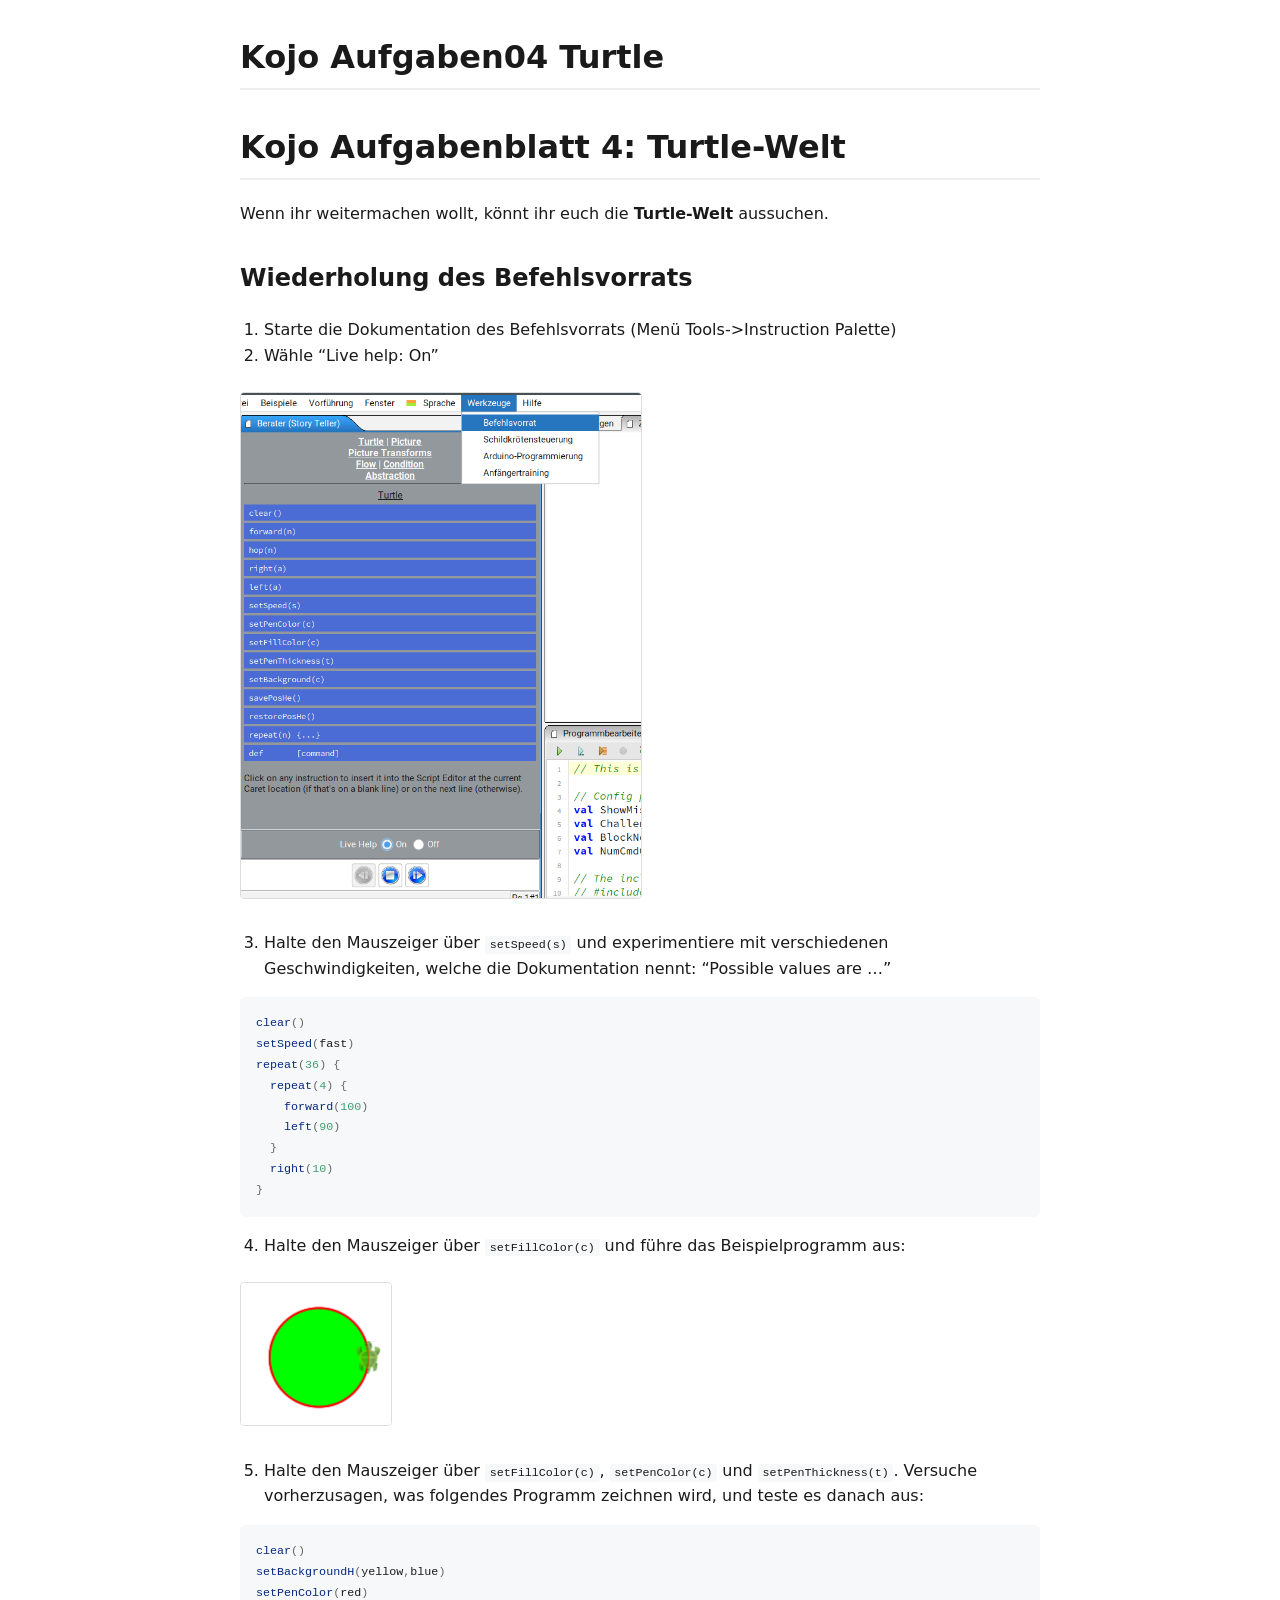
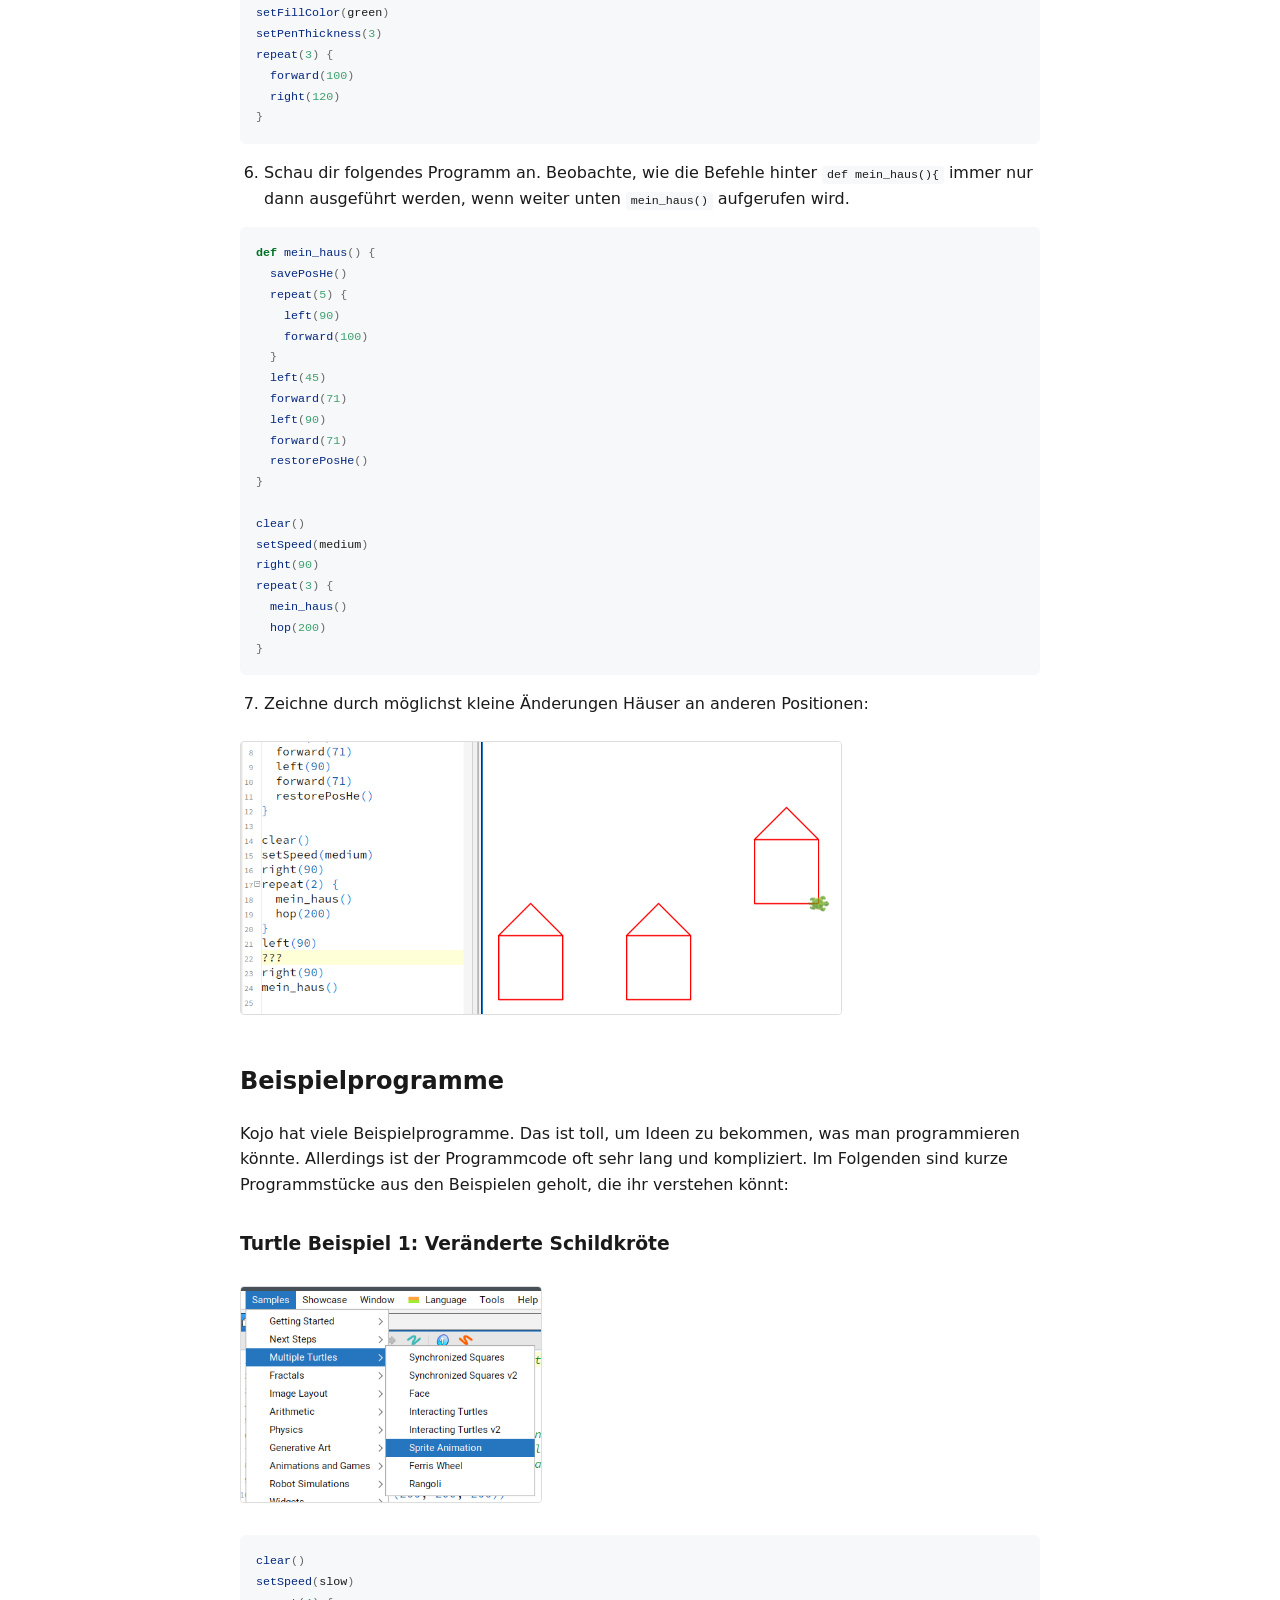
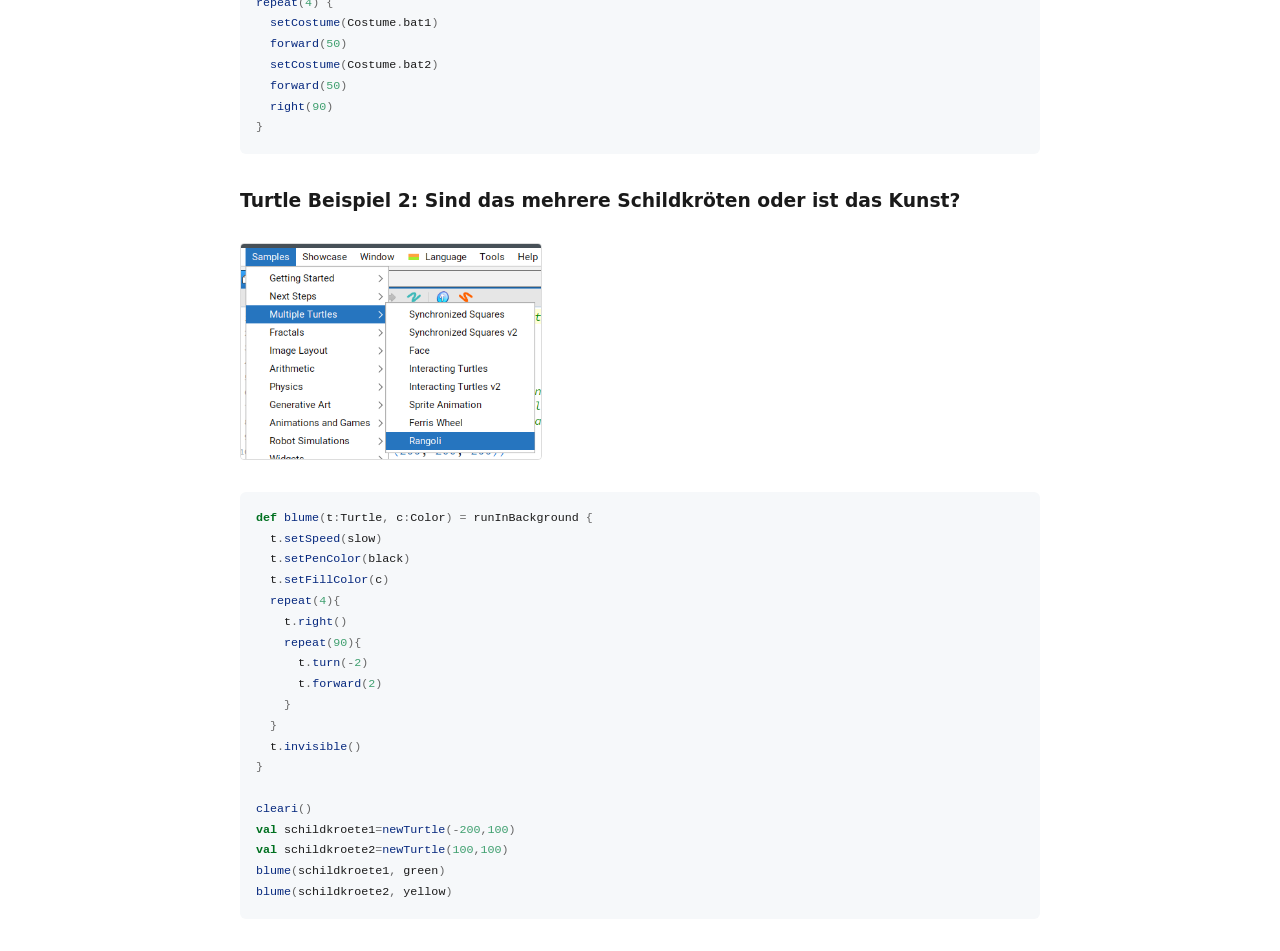
<file: docs/html/Kojo_Aufgaben04_Turtle.html>
<!DOCTYPE html>
<html xmlns="http://www.w3.org/1999/xhtml" lang="de" xml:lang="de">
<head>
  <meta charset="utf-8" />
  <meta name="generator" content="pandoc" />
  <meta name="viewport" content="width=device-width, initial-scale=1.0, user-scalable=yes" />
  <title>Kojo Aufgaben04 Turtle</title>
  <style>
    /* Default styles provided by pandoc.
    ** See https://pandoc.org/MANUAL.html#variables-for-html for config info.
    */
    code{white-space: pre-wrap;}
    span.smallcaps{font-variant: small-caps;}
    div.columns{display: flex; gap: min(4vw, 1.5em);}
    div.column{flex: auto; overflow-x: auto;}
    div.hanging-indent{margin-left: 1.5em; text-indent: -1.5em;}
    /* The extra [class] is a hack that increases specificity enough to
       override a similar rule in reveal.js */
    ul.task-list[class]{list-style: none;}
    ul.task-list li input[type="checkbox"] {
      font-size: inherit;
      width: 0.8em;
      margin: 0 0.8em 0.2em -1.6em;
      vertical-align: middle;
    }
    .display.math{display: block; text-align: center; margin: 0.5rem auto;}
    /* CSS for syntax highlighting */
    html { -webkit-text-size-adjust: 100%; }
    pre > code.sourceCode { white-space: pre; position: relative; }
    pre > code.sourceCode > span { display: inline-block; line-height: 1.25; }
    pre > code.sourceCode > span:empty { height: 1.2em; }
    .sourceCode { overflow: visible; }
    code.sourceCode > span { color: inherit; text-decoration: inherit; }
    div.sourceCode { margin: 1em 0; }
    pre.sourceCode { margin: 0; }
    @media screen {
    div.sourceCode { overflow: auto; }
    }
    @media print {
    pre > code.sourceCode { white-space: pre-wrap; }
    pre > code.sourceCode > span { text-indent: -5em; padding-left: 5em; }
    }
    pre.numberSource code
      { counter-reset: source-line 0; }
    pre.numberSource code > span
      { position: relative; left: -4em; counter-increment: source-line; }
    pre.numberSource code > span > a:first-child::before
      { content: counter(source-line);
        position: relative; left: -1em; text-align: right; vertical-align: baseline;
        border: none; display: inline-block;
        -webkit-touch-callout: none; -webkit-user-select: none;
        -khtml-user-select: none; -moz-user-select: none;
        -ms-user-select: none; user-select: none;
        padding: 0 4px; width: 4em;
        color: #aaaaaa;
      }
    pre.numberSource { margin-left: 3em; border-left: 1px solid #aaaaaa;  padding-left: 4px; }
    div.sourceCode
      {   }
    @media screen {
    pre > code.sourceCode > span > a:first-child::before { text-decoration: underline; }
    }
    code span.al { color: #ff0000; font-weight: bold; } /* Alert */
    code span.an { color: #60a0b0; font-weight: bold; font-style: italic; } /* Annotation */
    code span.at { color: #7d9029; } /* Attribute */
    code span.bn { color: #40a070; } /* BaseN */
    code span.bu { color: #008000; } /* BuiltIn */
    code span.cf { color: #007020; font-weight: bold; } /* ControlFlow */
    code span.ch { color: #4070a0; } /* Char */
    code span.cn { color: #880000; } /* Constant */
    code span.co { color: #60a0b0; font-style: italic; } /* Comment */
    code span.cv { color: #60a0b0; font-weight: bold; font-style: italic; } /* CommentVar */
    code span.do { color: #ba2121; font-style: italic; } /* Documentation */
    code span.dt { color: #902000; } /* DataType */
    code span.dv { color: #40a070; } /* DecVal */
    code span.er { color: #ff0000; font-weight: bold; } /* Error */
    code span.ex { } /* Extension */
    code span.fl { color: #40a070; } /* Float */
    code span.fu { color: #06287e; } /* Function */
    code span.im { color: #008000; font-weight: bold; } /* Import */
    code span.in { color: #60a0b0; font-weight: bold; font-style: italic; } /* Information */
    code span.kw { color: #007020; font-weight: bold; } /* Keyword */
    code span.op { color: #666666; } /* Operator */
    code span.ot { color: #007020; } /* Other */
    code span.pp { color: #bc7a00; } /* Preprocessor */
    code span.sc { color: #4070a0; } /* SpecialChar */
    code span.ss { color: #bb6688; } /* SpecialString */
    code span.st { color: #4070a0; } /* String */
    code span.va { color: #19177c; } /* Variable */
    code span.vs { color: #4070a0; } /* VerbatimString */
    code span.wa { color: #60a0b0; font-weight: bold; font-style: italic; } /* Warning */
  </style>
  <link rel="stylesheet" href="style.css" />
</head>
<body>
<header id="title-block-header">
<h1 class="title">Kojo Aufgaben04 Turtle</h1>
</header>
<h1 id="kojo-aufgabenblatt-4-turtle-welt">Kojo Aufgabenblatt 4:
Turtle-Welt</h1>
<p>Wenn ihr weitermachen wollt, könnt ihr euch die
<strong>Turtle-Welt</strong> aussuchen.</p>
<h2 id="wiederholung-des-befehlsvorrats">Wiederholung des
Befehlsvorrats</h2>
<ol type="1">
<li>Starte die Dokumentation des Befehlsvorrats (Menü
Tools-&gt;Instruction Palette)</li>
<li>Wähle “Live help: On”</li>
</ol>
<p><img src="images/aufgaben04_01_turtle_commands.png" alt="Schildkrötenbefehle" width="400"></p>
<ol start="3" type="1">
<li>Halte den Mauszeiger über <code>setSpeed(s)</code> und
experimentiere mit verschiedenen Geschwindigkeiten, welche die
Dokumentation nennt: “Possible values are …”</li>
</ol>
<div class="sourceCode" id="cb1"><pre
class="sourceCode scala"><code class="sourceCode scala"><span id="cb1-1"><a href="#cb1-1" aria-hidden="true" tabindex="-1"></a><span class="fu">clear</span><span class="op">()</span></span>
<span id="cb1-2"><a href="#cb1-2" aria-hidden="true" tabindex="-1"></a><span class="fu">setSpeed</span><span class="op">(</span>fast<span class="op">)</span></span>
<span id="cb1-3"><a href="#cb1-3" aria-hidden="true" tabindex="-1"></a><span class="fu">repeat</span><span class="op">(</span><span class="dv">36</span><span class="op">)</span> <span class="op">{</span></span>
<span id="cb1-4"><a href="#cb1-4" aria-hidden="true" tabindex="-1"></a>  <span class="fu">repeat</span><span class="op">(</span><span class="dv">4</span><span class="op">)</span> <span class="op">{</span></span>
<span id="cb1-5"><a href="#cb1-5" aria-hidden="true" tabindex="-1"></a>    <span class="fu">forward</span><span class="op">(</span><span class="dv">100</span><span class="op">)</span></span>
<span id="cb1-6"><a href="#cb1-6" aria-hidden="true" tabindex="-1"></a>    <span class="fu">left</span><span class="op">(</span><span class="dv">90</span><span class="op">)</span></span>
<span id="cb1-7"><a href="#cb1-7" aria-hidden="true" tabindex="-1"></a>  <span class="op">}</span></span>
<span id="cb1-8"><a href="#cb1-8" aria-hidden="true" tabindex="-1"></a>  <span class="fu">right</span><span class="op">(</span><span class="dv">10</span><span class="op">)</span></span>
<span id="cb1-9"><a href="#cb1-9" aria-hidden="true" tabindex="-1"></a><span class="op">}</span></span></code></pre></div>
<ol start="4" type="1">
<li>Halte den Mauszeiger über <code>setFillColor(c)</code> und führe das
Beispielprogramm aus:</li>
</ol>
<p><img src="images/aufgaben04_set_fill_color_example.png" alt="Gruener Kreis" width="150"></p>
<ol start="5" type="1">
<li>Halte den Mauszeiger über <code>setFillColor(c)</code>,
<code>setPenColor(c)</code> und <code>setPenThickness(t)</code>.
Versuche vorherzusagen, was folgendes Programm zeichnen wird, und teste
es danach aus:</li>
</ol>
<div class="sourceCode" id="cb2"><pre
class="sourceCode scala"><code class="sourceCode scala"><span id="cb2-1"><a href="#cb2-1" aria-hidden="true" tabindex="-1"></a><span class="fu">clear</span><span class="op">()</span></span>
<span id="cb2-2"><a href="#cb2-2" aria-hidden="true" tabindex="-1"></a><span class="fu">setBackgroundH</span><span class="op">(</span>yellow<span class="op">,</span>blue<span class="op">)</span></span>
<span id="cb2-3"><a href="#cb2-3" aria-hidden="true" tabindex="-1"></a><span class="fu">setPenColor</span><span class="op">(</span>red<span class="op">)</span></span>
<span id="cb2-4"><a href="#cb2-4" aria-hidden="true" tabindex="-1"></a><span class="fu">setFillColor</span><span class="op">(</span>green<span class="op">)</span></span>
<span id="cb2-5"><a href="#cb2-5" aria-hidden="true" tabindex="-1"></a><span class="fu">setPenThickness</span><span class="op">(</span><span class="dv">3</span><span class="op">)</span></span>
<span id="cb2-6"><a href="#cb2-6" aria-hidden="true" tabindex="-1"></a><span class="fu">repeat</span><span class="op">(</span><span class="dv">3</span><span class="op">)</span> <span class="op">{</span></span>
<span id="cb2-7"><a href="#cb2-7" aria-hidden="true" tabindex="-1"></a>  <span class="fu">forward</span><span class="op">(</span><span class="dv">100</span><span class="op">)</span></span>
<span id="cb2-8"><a href="#cb2-8" aria-hidden="true" tabindex="-1"></a>  <span class="fu">right</span><span class="op">(</span><span class="dv">120</span><span class="op">)</span></span>
<span id="cb2-9"><a href="#cb2-9" aria-hidden="true" tabindex="-1"></a><span class="op">}</span></span></code></pre></div>
<ol start="6" type="1">
<li>Schau dir folgendes Programm an. Beobachte, wie die Befehle hinter
<code>def mein_haus(){</code> immer nur dann ausgeführt werden, wenn
weiter unten <code>mein_haus()</code> aufgerufen wird.</li>
</ol>
<div class="sourceCode" id="cb3"><pre
class="sourceCode scala"><code class="sourceCode scala"><span id="cb3-1"><a href="#cb3-1" aria-hidden="true" tabindex="-1"></a><span class="kw">def</span> <span class="fu">mein_haus</span><span class="op">()</span> <span class="op">{</span></span>
<span id="cb3-2"><a href="#cb3-2" aria-hidden="true" tabindex="-1"></a>  <span class="fu">savePosHe</span><span class="op">()</span></span>
<span id="cb3-3"><a href="#cb3-3" aria-hidden="true" tabindex="-1"></a>  <span class="fu">repeat</span><span class="op">(</span><span class="dv">5</span><span class="op">)</span> <span class="op">{</span></span>
<span id="cb3-4"><a href="#cb3-4" aria-hidden="true" tabindex="-1"></a>    <span class="fu">left</span><span class="op">(</span><span class="dv">90</span><span class="op">)</span></span>
<span id="cb3-5"><a href="#cb3-5" aria-hidden="true" tabindex="-1"></a>    <span class="fu">forward</span><span class="op">(</span><span class="dv">100</span><span class="op">)</span></span>
<span id="cb3-6"><a href="#cb3-6" aria-hidden="true" tabindex="-1"></a>  <span class="op">}</span></span>
<span id="cb3-7"><a href="#cb3-7" aria-hidden="true" tabindex="-1"></a>  <span class="fu">left</span><span class="op">(</span><span class="dv">45</span><span class="op">)</span></span>
<span id="cb3-8"><a href="#cb3-8" aria-hidden="true" tabindex="-1"></a>  <span class="fu">forward</span><span class="op">(</span><span class="dv">71</span><span class="op">)</span></span>
<span id="cb3-9"><a href="#cb3-9" aria-hidden="true" tabindex="-1"></a>  <span class="fu">left</span><span class="op">(</span><span class="dv">90</span><span class="op">)</span></span>
<span id="cb3-10"><a href="#cb3-10" aria-hidden="true" tabindex="-1"></a>  <span class="fu">forward</span><span class="op">(</span><span class="dv">71</span><span class="op">)</span></span>
<span id="cb3-11"><a href="#cb3-11" aria-hidden="true" tabindex="-1"></a>  <span class="fu">restorePosHe</span><span class="op">()</span></span>
<span id="cb3-12"><a href="#cb3-12" aria-hidden="true" tabindex="-1"></a><span class="op">}</span></span>
<span id="cb3-13"><a href="#cb3-13" aria-hidden="true" tabindex="-1"></a></span>
<span id="cb3-14"><a href="#cb3-14" aria-hidden="true" tabindex="-1"></a><span class="fu">clear</span><span class="op">()</span></span>
<span id="cb3-15"><a href="#cb3-15" aria-hidden="true" tabindex="-1"></a><span class="fu">setSpeed</span><span class="op">(</span>medium<span class="op">)</span></span>
<span id="cb3-16"><a href="#cb3-16" aria-hidden="true" tabindex="-1"></a><span class="fu">right</span><span class="op">(</span><span class="dv">90</span><span class="op">)</span></span>
<span id="cb3-17"><a href="#cb3-17" aria-hidden="true" tabindex="-1"></a><span class="fu">repeat</span><span class="op">(</span><span class="dv">3</span><span class="op">)</span> <span class="op">{</span></span>
<span id="cb3-18"><a href="#cb3-18" aria-hidden="true" tabindex="-1"></a>  <span class="fu">mein_haus</span><span class="op">()</span></span>
<span id="cb3-19"><a href="#cb3-19" aria-hidden="true" tabindex="-1"></a>  <span class="fu">hop</span><span class="op">(</span><span class="dv">200</span><span class="op">)</span></span>
<span id="cb3-20"><a href="#cb3-20" aria-hidden="true" tabindex="-1"></a><span class="op">}</span></span></code></pre></div>
<ol start="7" type="1">
<li>Zeichne durch möglichst kleine Änderungen Häuser an anderen
Positionen:</li>
</ol>
<p><img src="images/aufgaben04_haeuser.png" alt="Gruener Kreis" width="600"></p>
<h2 id="beispielprogramme">Beispielprogramme</h2>
<p>Kojo hat viele Beispielprogramme. Das ist toll, um Ideen zu bekommen,
was man programmieren könnte. Allerdings ist der Programmcode oft sehr
lang und kompliziert. Im Folgenden sind kurze Programmstücke aus den
Beispielen geholt, die ihr verstehen könnt:</p>
<h3 id="turtle-beispiel-1-veränderte-schildkröte">Turtle Beispiel 1:
Veränderte Schildkröte</h3>
<p><img src="images/aufgaben04_sprite_animation.png" alt="Gruener Kreis" width="300"></p>
<div class="sourceCode" id="cb4"><pre
class="sourceCode scala"><code class="sourceCode scala"><span id="cb4-1"><a href="#cb4-1" aria-hidden="true" tabindex="-1"></a><span class="fu">clear</span><span class="op">()</span></span>
<span id="cb4-2"><a href="#cb4-2" aria-hidden="true" tabindex="-1"></a><span class="fu">setSpeed</span><span class="op">(</span>slow<span class="op">)</span></span>
<span id="cb4-3"><a href="#cb4-3" aria-hidden="true" tabindex="-1"></a><span class="fu">repeat</span><span class="op">(</span><span class="dv">4</span><span class="op">)</span> <span class="op">{</span></span>
<span id="cb4-4"><a href="#cb4-4" aria-hidden="true" tabindex="-1"></a>  <span class="fu">setCostume</span><span class="op">(</span>Costume<span class="op">.</span>bat1<span class="op">)</span></span>
<span id="cb4-5"><a href="#cb4-5" aria-hidden="true" tabindex="-1"></a>  <span class="fu">forward</span><span class="op">(</span><span class="dv">50</span><span class="op">)</span></span>
<span id="cb4-6"><a href="#cb4-6" aria-hidden="true" tabindex="-1"></a>  <span class="fu">setCostume</span><span class="op">(</span>Costume<span class="op">.</span>bat2<span class="op">)</span></span>
<span id="cb4-7"><a href="#cb4-7" aria-hidden="true" tabindex="-1"></a>  <span class="fu">forward</span><span class="op">(</span><span class="dv">50</span><span class="op">)</span></span>
<span id="cb4-8"><a href="#cb4-8" aria-hidden="true" tabindex="-1"></a>  <span class="fu">right</span><span class="op">(</span><span class="dv">90</span><span class="op">)</span></span>
<span id="cb4-9"><a href="#cb4-9" aria-hidden="true" tabindex="-1"></a><span class="op">}</span></span></code></pre></div>
<h3
id="turtle-beispiel-2-sind-das-mehrere-schildkröten-oder-ist-das-kunst">Turtle
Beispiel 2: Sind das mehrere Schildkröten oder ist das Kunst?</h3>
<p><img src="images/aufgaben04_rangoli.png" alt="Gruener Kreis" width="300"></p>
<div class="sourceCode" id="cb5"><pre
class="sourceCode scala"><code class="sourceCode scala"><span id="cb5-1"><a href="#cb5-1" aria-hidden="true" tabindex="-1"></a><span class="kw">def</span> <span class="fu">blume</span><span class="op">(</span>t<span class="op">:</span>Turtle<span class="op">,</span> c<span class="op">:</span><span class="ex">Color</span><span class="op">)</span> <span class="op">=</span> runInBackground <span class="op">{</span></span>
<span id="cb5-2"><a href="#cb5-2" aria-hidden="true" tabindex="-1"></a>  t<span class="op">.</span><span class="fu">setSpeed</span><span class="op">(</span>slow<span class="op">)</span></span>
<span id="cb5-3"><a href="#cb5-3" aria-hidden="true" tabindex="-1"></a>  t<span class="op">.</span><span class="fu">setPenColor</span><span class="op">(</span>black<span class="op">)</span></span>
<span id="cb5-4"><a href="#cb5-4" aria-hidden="true" tabindex="-1"></a>  t<span class="op">.</span><span class="fu">setFillColor</span><span class="op">(</span>c<span class="op">)</span></span>
<span id="cb5-5"><a href="#cb5-5" aria-hidden="true" tabindex="-1"></a>  <span class="fu">repeat</span><span class="op">(</span><span class="dv">4</span><span class="op">){</span></span>
<span id="cb5-6"><a href="#cb5-6" aria-hidden="true" tabindex="-1"></a>    t<span class="op">.</span><span class="fu">right</span><span class="op">()</span></span>
<span id="cb5-7"><a href="#cb5-7" aria-hidden="true" tabindex="-1"></a>    <span class="fu">repeat</span><span class="op">(</span><span class="dv">90</span><span class="op">){</span></span>
<span id="cb5-8"><a href="#cb5-8" aria-hidden="true" tabindex="-1"></a>      t<span class="op">.</span><span class="fu">turn</span><span class="op">(-</span><span class="dv">2</span><span class="op">)</span></span>
<span id="cb5-9"><a href="#cb5-9" aria-hidden="true" tabindex="-1"></a>      t<span class="op">.</span><span class="fu">forward</span><span class="op">(</span><span class="dv">2</span><span class="op">)</span></span>
<span id="cb5-10"><a href="#cb5-10" aria-hidden="true" tabindex="-1"></a>    <span class="op">}</span></span>
<span id="cb5-11"><a href="#cb5-11" aria-hidden="true" tabindex="-1"></a>  <span class="op">}</span></span>
<span id="cb5-12"><a href="#cb5-12" aria-hidden="true" tabindex="-1"></a>  t<span class="op">.</span><span class="fu">invisible</span><span class="op">()</span></span>
<span id="cb5-13"><a href="#cb5-13" aria-hidden="true" tabindex="-1"></a><span class="op">}</span></span>
<span id="cb5-14"><a href="#cb5-14" aria-hidden="true" tabindex="-1"></a></span>
<span id="cb5-15"><a href="#cb5-15" aria-hidden="true" tabindex="-1"></a><span class="fu">cleari</span><span class="op">()</span></span>
<span id="cb5-16"><a href="#cb5-16" aria-hidden="true" tabindex="-1"></a><span class="kw">val</span> schildkroete1<span class="op">=</span><span class="fu">newTurtle</span><span class="op">(-</span><span class="dv">200</span><span class="op">,</span><span class="dv">100</span><span class="op">)</span></span>
<span id="cb5-17"><a href="#cb5-17" aria-hidden="true" tabindex="-1"></a><span class="kw">val</span> schildkroete2<span class="op">=</span><span class="fu">newTurtle</span><span class="op">(</span><span class="dv">100</span><span class="op">,</span><span class="dv">100</span><span class="op">)</span></span>
<span id="cb5-18"><a href="#cb5-18" aria-hidden="true" tabindex="-1"></a><span class="fu">blume</span><span class="op">(</span>schildkroete1<span class="op">,</span> green<span class="op">)</span></span>
<span id="cb5-19"><a href="#cb5-19" aria-hidden="true" tabindex="-1"></a><span class="fu">blume</span><span class="op">(</span>schildkroete2<span class="op">,</span> yellow<span class="op">)</span></span></code></pre></div>
</body>
</html>
</file>
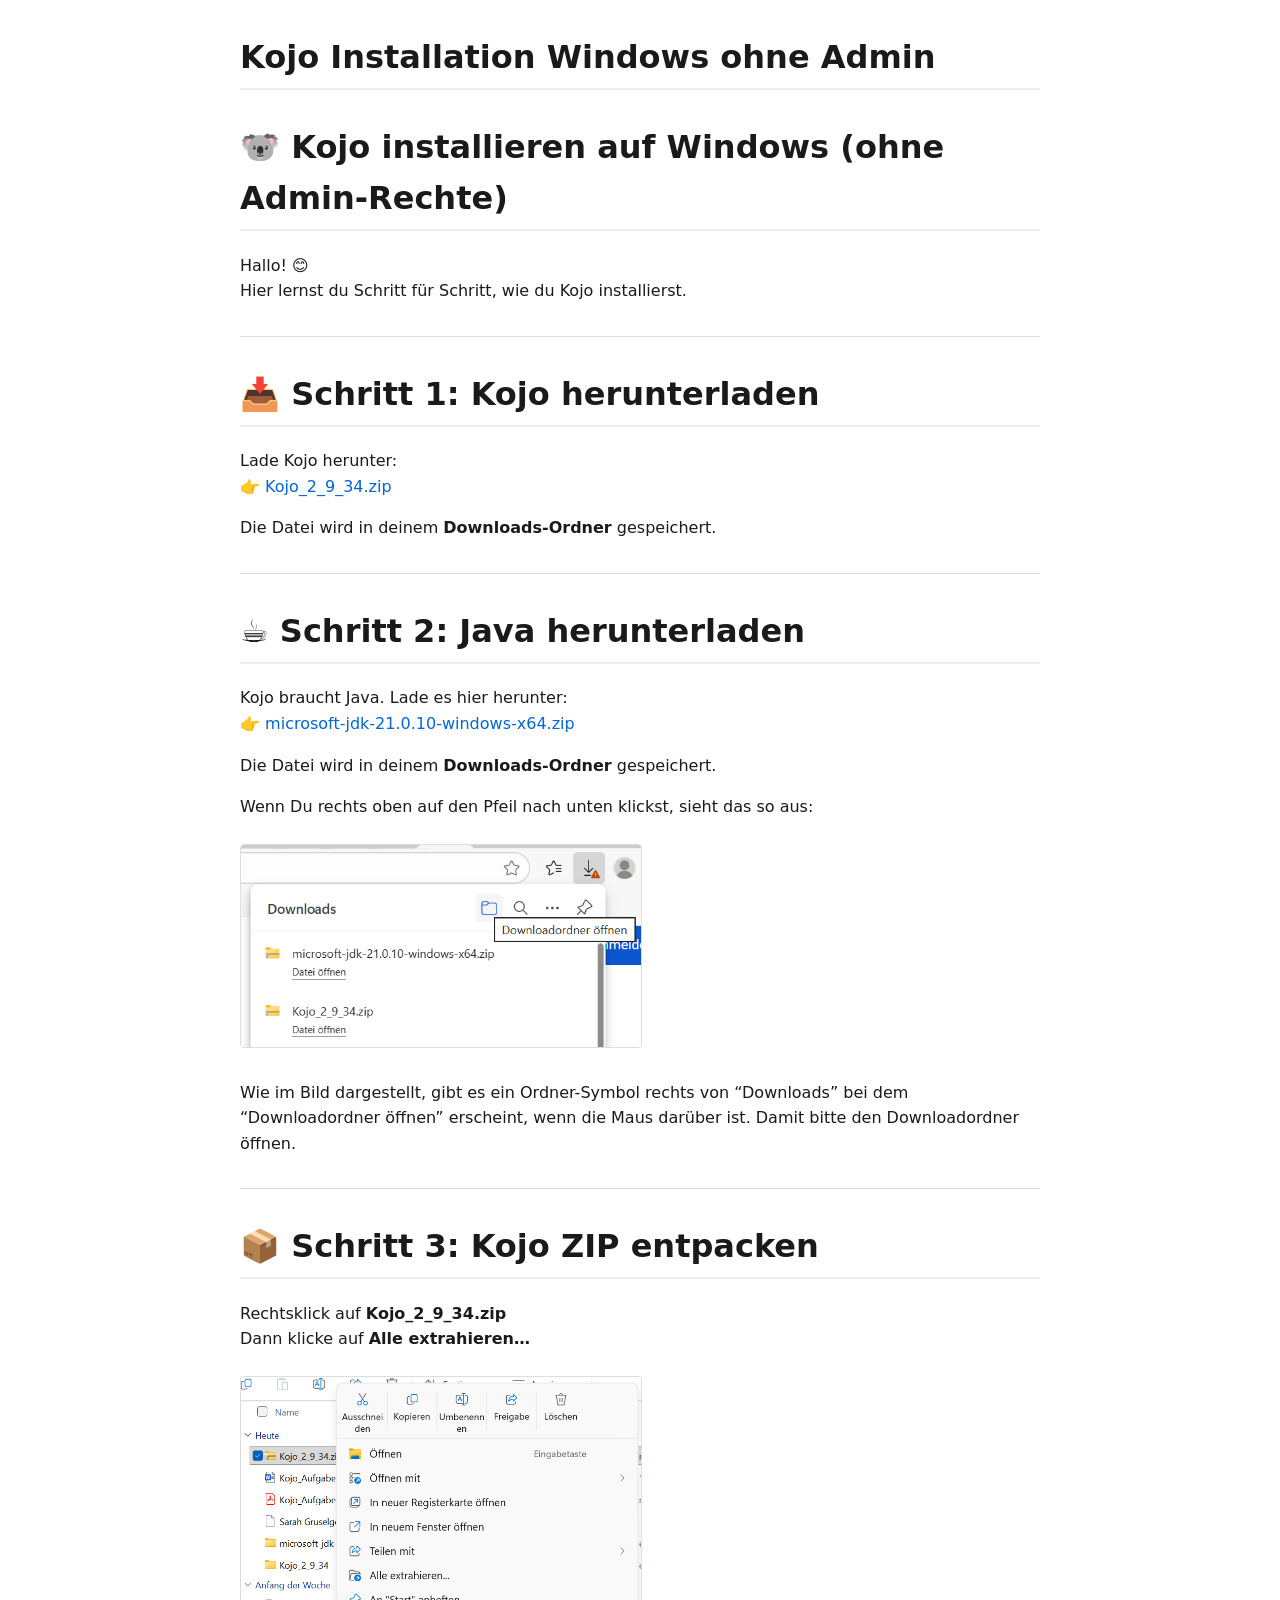
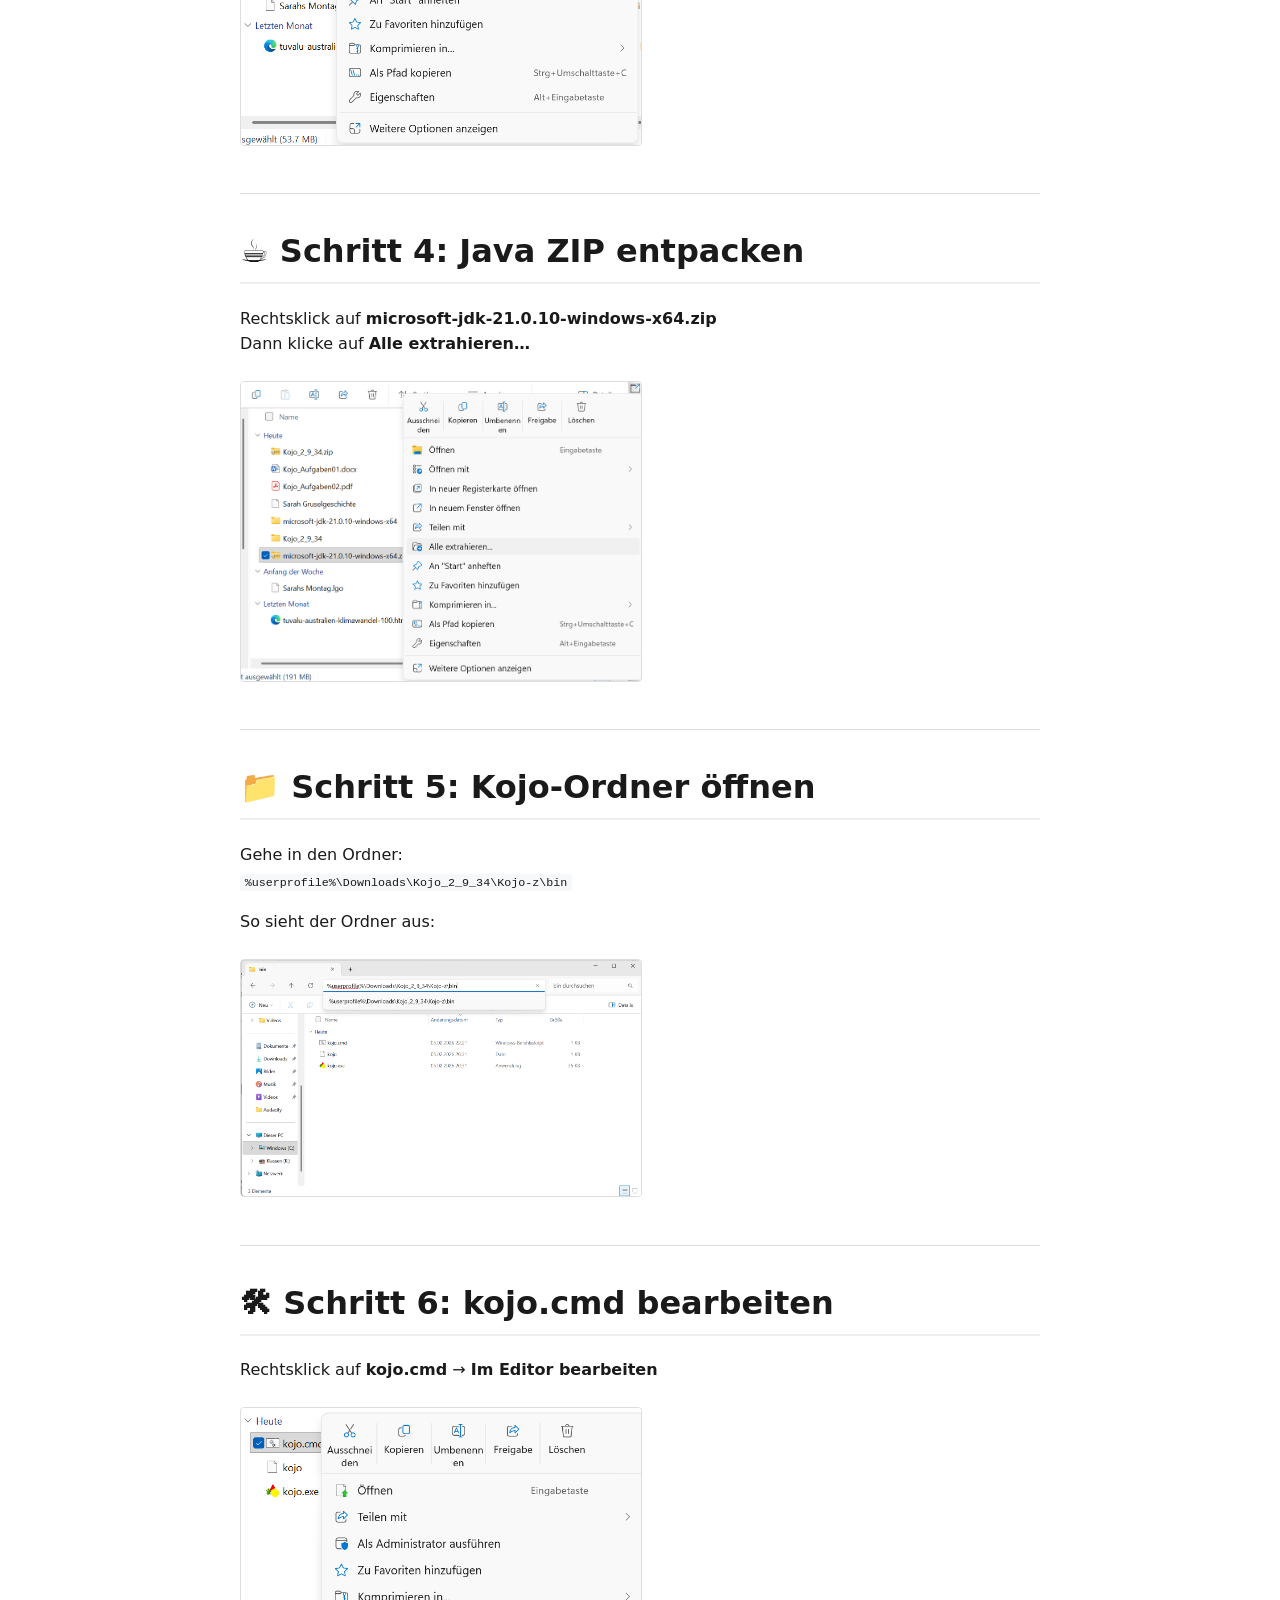
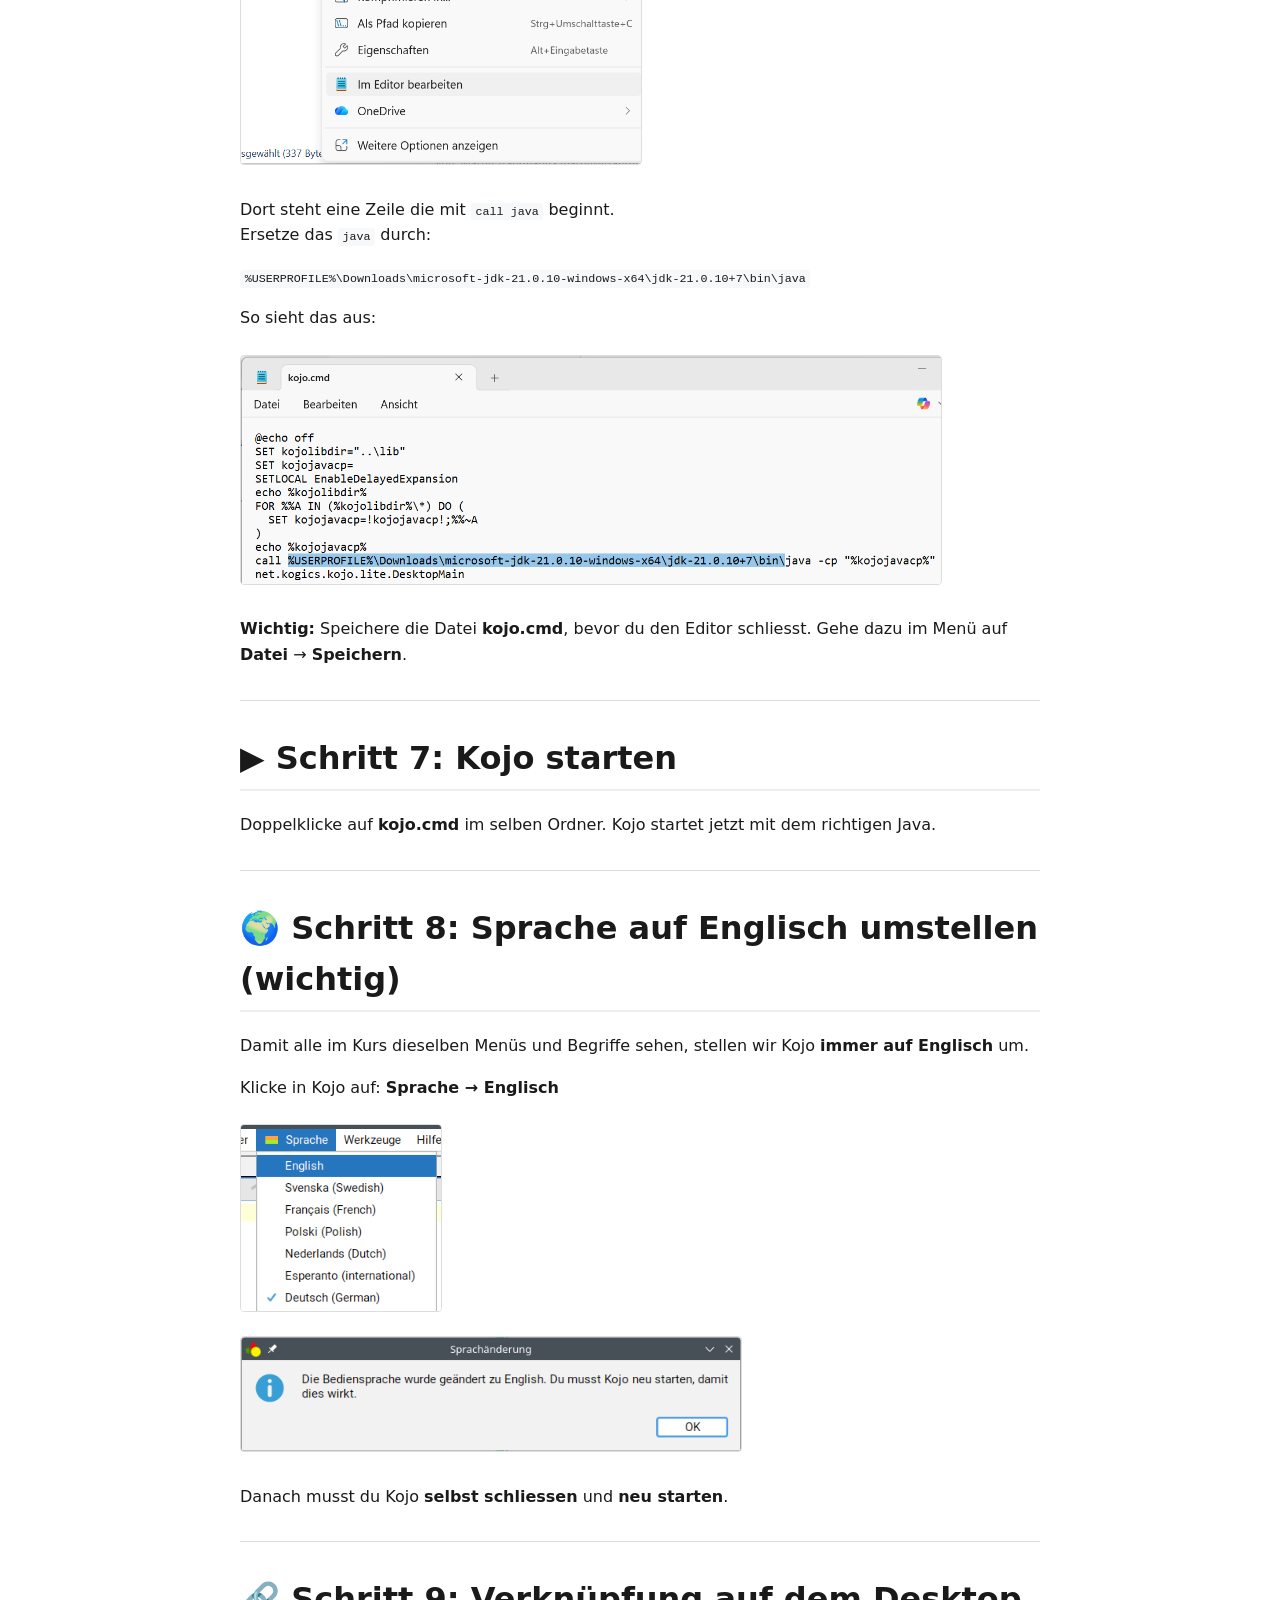
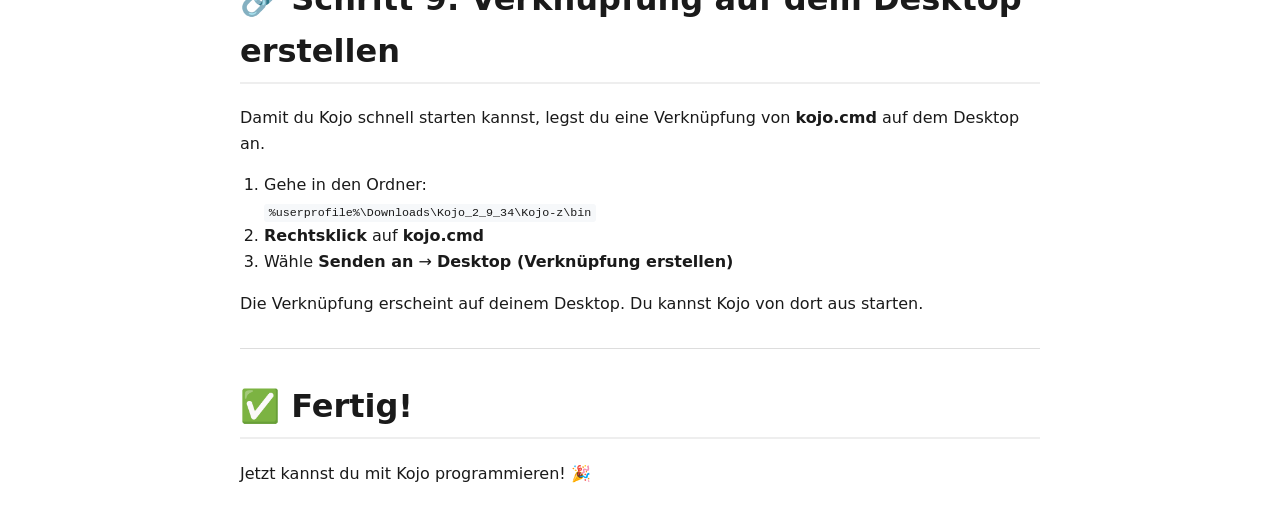
<file: docs/html/Kojo_Installation_Windows_ohne_Admin.html>
<!DOCTYPE html>
<html xmlns="http://www.w3.org/1999/xhtml" lang="de" xml:lang="de">
<head>
  <meta charset="utf-8" />
  <meta name="generator" content="pandoc" />
  <meta name="viewport" content="width=device-width, initial-scale=1.0, user-scalable=yes" />
  <title>Kojo Installation Windows ohne Admin</title>
  <style>
    /* Default styles provided by pandoc.
    ** See https://pandoc.org/MANUAL.html#variables-for-html for config info.
    */
    code{white-space: pre-wrap;}
    span.smallcaps{font-variant: small-caps;}
    div.columns{display: flex; gap: min(4vw, 1.5em);}
    div.column{flex: auto; overflow-x: auto;}
    div.hanging-indent{margin-left: 1.5em; text-indent: -1.5em;}
    /* The extra [class] is a hack that increases specificity enough to
       override a similar rule in reveal.js */
    ul.task-list[class]{list-style: none;}
    ul.task-list li input[type="checkbox"] {
      font-size: inherit;
      width: 0.8em;
      margin: 0 0.8em 0.2em -1.6em;
      vertical-align: middle;
    }
    .display.math{display: block; text-align: center; margin: 0.5rem auto;}
  </style>
  <link rel="stylesheet" href="style.css" />
</head>
<body>
<header id="title-block-header">
<h1 class="title">Kojo Installation Windows ohne Admin</h1>
</header>
<h1 id="kojo-installieren-auf-windows-ohne-admin-rechte">🐨 Kojo
installieren auf Windows (ohne Admin-Rechte)</h1>
<p>Hallo! 😊<br />
Hier lernst du Schritt für Schritt, wie du Kojo installierst.</p>
<hr />
<h1 id="schritt-1-kojo-herunterladen">📥 Schritt 1: Kojo
herunterladen</h1>
<p>Lade Kojo herunter:<br />
👉 <a
href="https://github.com/litan/kojo/releases/download/2.9.34_release/Kojo_2_9_34.zip">Kojo_2_9_34.zip</a></p>
<p>Die Datei wird in deinem <strong>Downloads-Ordner</strong>
gespeichert.</p>
<hr />
<h1 id="schritt-2-java-herunterladen">☕ Schritt 2: Java
herunterladen</h1>
<p>Kojo braucht Java. Lade es hier herunter:<br />
👉 <a
href="https://aka.ms/download-jdk/microsoft-jdk-21.0.10-windows-x64.zip">microsoft-jdk-21.0.10-windows-x64.zip</a></p>
<p>Die Datei wird in deinem <strong>Downloads-Ordner</strong>
gespeichert.</p>
<p>Wenn Du rechts oben auf den Pfeil nach unten klickst, sieht das so
aus:</p>
<p><img src="images/02_downloads_folder.png" alt="Downloads" width="400"></p>
<p>Wie im Bild dargestellt, gibt es ein Ordner-Symbol rechts von
“Downloads” bei dem “Downloadordner öffnen” erscheint, wenn die Maus
darüber ist. Damit bitte den Downloadordner öffnen.</p>
<hr />
<h1 id="schritt-3-kojo-zip-entpacken">📦 Schritt 3: Kojo ZIP
entpacken</h1>
<p>Rechtsklick auf <strong>Kojo_2_9_34.zip</strong><br />
Dann klicke auf <strong>Alle extrahieren…</strong></p>
<p><img src="images/03_kojo_zip_rechtsklick.png" alt="Kojo ZIP" width="400"></p>
<hr />
<h1 id="schritt-4-java-zip-entpacken">☕ Schritt 4: Java ZIP
entpacken</h1>
<p>Rechtsklick auf
<strong>microsoft-jdk-21.0.10-windows-x64.zip</strong><br />
Dann klicke auf <strong>Alle extrahieren…</strong></p>
<p><img src="images/04_jdk_zip_rechtsklick.png" alt="JDK ZIP" width="400"></p>
<hr />
<h1 id="schritt-5-kojo-ordner-öffnen">📁 Schritt 5: Kojo-Ordner
öffnen</h1>
<p>Gehe in den Ordner:<br />
<code>%userprofile%\Downloads\Kojo_2_9_34\Kojo-z\bin</code></p>
<p>So sieht der Ordner aus:</p>
<p><img src="images/06_kojo_bin_pfad.png" alt="Kojo Speicherort" width="400"></p>
<hr />
<h1 id="schritt-6-kojo.cmd-bearbeiten">🛠 Schritt 6: kojo.cmd
bearbeiten</h1>
<p>Rechtsklick auf <strong>kojo.cmd</strong> → <strong>Im Editor
bearbeiten</strong></p>
<p><img src="images/07_kojo_exe_start.png" alt="kojo.cmd öffnen" width="400"></p>
<p>Dort steht eine Zeile die mit <code>call java</code> beginnt.<br />
Ersetze das <code>java</code> durch:</p>
<p><code>%USERPROFILE%\Downloads\microsoft-jdk-21.0.10-windows-x64\jdk-21.0.10+7\bin\java</code></p>
<p>So sieht das aus:</p>
<p><img src="images/05_kojo_cmd_edit.png" alt="kojo.cmd bearbeiten" width="700"></p>
<p><strong>Wichtig:</strong> Speichere die Datei
<strong>kojo.cmd</strong>, bevor du den Editor schliesst. Gehe dazu im
Menü auf <strong>Datei</strong> → <strong>Speichern</strong>.</p>
<hr />
<h1 id="schritt-7-kojo-starten">▶️ Schritt 7: Kojo starten</h1>
<p>Doppelklicke auf <strong>kojo.cmd</strong> im selben Ordner. Kojo
startet jetzt mit dem richtigen Java.</p>
<hr />
<h1 id="schritt-8-sprache-auf-englisch-umstellen-wichtig">🌍 Schritt 8:
Sprache auf Englisch umstellen (wichtig)</h1>
<p>Damit alle im Kurs dieselben Menüs und Begriffe sehen, stellen wir
Kojo <strong>immer auf Englisch</strong> um.</p>
<p>Klicke in Kojo auf: <strong>Sprache → Englisch</strong></p>
<p><img src="images/08_sprache_englisch.png" alt="Sprache auf Englisch" width="200">
<br>
<img src="images/09_sprache_englisch_neustart.png" alt="Kojo neu starten nach Sprachwechsel" width="500"></p>
<p>Danach musst du Kojo <strong>selbst schliessen</strong> und
<strong>neu starten</strong>.</p>
<hr />
<h1 id="schritt-9-verknüpfung-auf-dem-desktop-erstellen">🔗 Schritt 9:
Verknüpfung auf dem Desktop erstellen</h1>
<p>Damit du Kojo schnell starten kannst, legst du eine Verknüpfung von
<strong>kojo.cmd</strong> auf dem Desktop an.</p>
<ol type="1">
<li>Gehe in den Ordner:<br />
<code>%userprofile%\Downloads\Kojo_2_9_34\Kojo-z\bin</code></li>
<li><strong>Rechtsklick</strong> auf <strong>kojo.cmd</strong></li>
<li>Wähle <strong>Senden an</strong> → <strong>Desktop (Verknüpfung
erstellen)</strong></li>
</ol>
<p>Die Verknüpfung erscheint auf deinem Desktop. Du kannst Kojo von dort
aus starten.</p>
<hr />
<h1 id="fertig">✅ Fertig!</h1>
<p>Jetzt kannst du mit Kojo programmieren! 🎉</p>
</body>
</html>
</file>
<file: docs/html/style.css>
body {
  max-width: 800px;
  margin: 2rem auto;
  padding: 0 1rem;
  font-family: system-ui, -apple-system, "Segoe UI", Roboto, sans-serif;
  line-height: 1.6;
  color: #1a1a1a;
}
h1, h2, h3 { margin-top: 2rem; }
h1 { border-bottom: 2px solid #eee; padding-bottom: 0.3rem; }
hr { border: none; border-top: 1px solid #ddd; margin: 2rem 0; }
a { color: #0366d6; text-decoration: none; }
a:hover { text-decoration: underline; }
img { max-width: 100%; height: auto; border: 1px solid #ddd; border-radius: 4px; margin: 0.5rem 0; }
code { background: #f6f8fa; padding: 0.15em 0.4em; border-radius: 3px; font-size: 0.9em; }
pre { background: #f6f8fa; padding: 1rem; border-radius: 6px; overflow-x: auto; }
pre code { background: none; padding: 0; }
ul, ol { padding-left: 1.5rem; }
</file>
